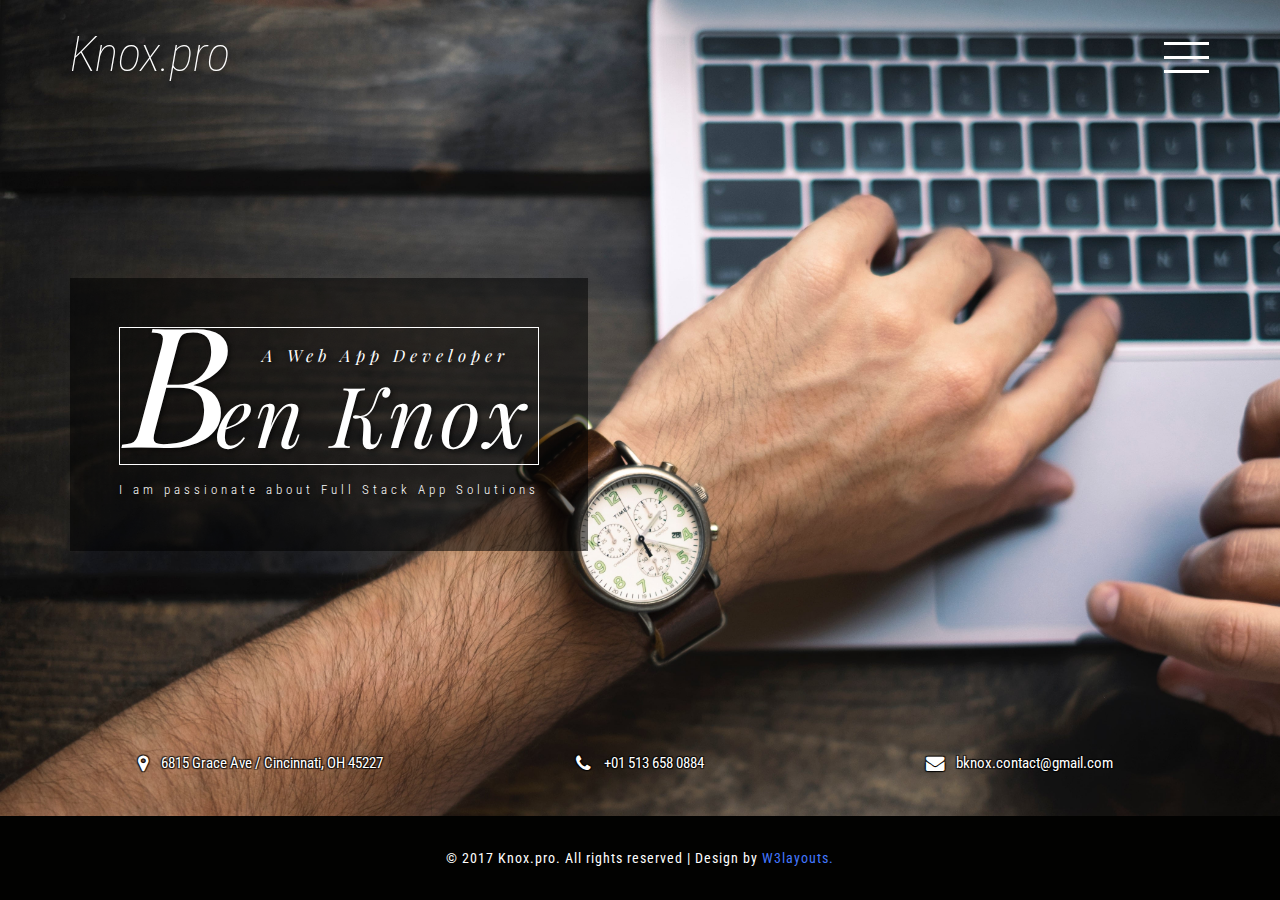
<file: index.html>
<!--
Author: W3layouts
Author URL: http://w3layouts.com
License: Creative Commons Attribution 3.0 Unported
License URL: http://creativecommons.org/licenses/by/3.0/
-->
<!DOCTYPE html>
<html lang="en">
<head>
<title>Knox.pro | Home</title>
<meta name="viewport" content="width=device-width, initial-scale=1">
<meta http-equiv="Content-Type" content="text/html; charset=utf-8" />
<script type="application/x-javascript"> addEventListener("load", function() { setTimeout(hideURLbar, 0); }, false); function hideURLbar(){ window.scrollTo(0,1); } </script>
<!-- Custom Theme files -->
<link href="css/bootstrap.css" type="text/css" rel="stylesheet" media="all">
<link href="css/style.css" type="text/css" rel="stylesheet" media="all">   
<link href="css/font-awesome.css" rel="stylesheet"> <!-- font-awesome icons --> 
<!-- //Custom Theme files --> 
<!-- js -->
<script src="js/jquery-2.2.3.min.js"></script>  
<!-- //js -->
<!-- web-fonts -->    
<link href="//fonts.googleapis.com/css?family=Roboto+Condensed:300,300i,400,400i,700,700i" rel="stylesheet">
<link href="//fonts.googleapis.com/css?family=Playfair+Display:400,400i,700,700i,900,900i" rel="stylesheet">
<!-- //web-fonts -->
</head>
<body> 
	<!-- banner -->
	<div class="home banner">
		<div class="banner-w3lsinfo"> 
			<!-- header -->
			<div class="header">
				<div class="container">
					<div class="logo">
						<h1><a href="index.html">Knox.pro</a></h1>
					</div> 
					<div class="menu">
						<a href="#" class="navicon"></a> 
						<div class="toggle effect-3"> 
							<ul class="toggle-menu">
								<li><a href="index.html" class="active"> Home</a></li>
								<li><a href="about.html"> About</a></li>  
								<li><a href="skills.html"> Skills</a></li>
								<li><a href="experience.html">Experience</a></li> 
								<li><a href="projects.html"> My Projects</a></li>							
								<li><a href="contact.html"> Contact Me</a></li>
							</ul>
						</div> 
					</div>   
					<!--
					<div class="social-w3licon">
						<a href="#" class="social-button twitter"><i class="fa fa-twitter"></i></a>
						<a href="#" class="social-button facebook"><i class="fa fa-facebook"></i></a> 
						<a href="#" class="social-button google"><i class="fa fa-google-plus"></i></a> 
						<a href="#" class="social-button dribbble"><i class="fa fa-dribbble"></i></a> 
					</div>
					-->
					<div class="clearfix"> </div>
				</div>
			</div>
			<!-- //header --> 
			<!-- banner-text -->
			<div class="banner-text"> 
				<div class="container"> 
					<div class="banner-w3lstext"> 
						<h2>Ben Knox<span>A Web App Developer</span></h2>
						<p>I am passionate about Full Stack App Solutions</p>
					</div> 
				</div>
			</div>
			<!-- //banner-text -->
		</div>
	</div>
	<!-- //banner -->  
	<div class="home w3agile-address"> 
		<div class="container"> 
			<ul>
				<li><i class="fa fa-map-marker" aria-hidden="true"></i>
				  <a target="_blank" href="https://www.google.com/maps/place/6815+Grace+Ave,+Cincinnati,+OH+45227/data=!4m2!3m1!1s0x8841acf384e70195:0x127ca755cadd475?sa=X&ved=0ahUKEwjx6bORm6zVAhUE4SYKHRmsAb4Q8gEIJzAA">
			        6815 Grace Ave / Cincinnati, OH 45227
			      </a>
			    </li>
				<li><i class="fa fa-phone" aria-hidden="true"> </i>  +01 513 658 0884</li>
				<li><i class="fa fa-envelope" aria-hidden="true"></i><a href="mailto:bknox.contact@gmail.com"> bknox.contact@gmail.com</a></li>
			</ul>
		</div> 
	</div> 
	<!-- footer -->  
	<div class="w3agile-footer">
		<div class="container"> 
			<p>&copy; 2017 Knox.pro. All rights reserved | Design by <a href="http://w3layouts.com/" target="_blank">W3layouts.</a></p>
		</div>
	</div>
	<!-- //footer --> 
	<!-- menu-js -->
	<script>
		$('.navicon').on('click', function (e) {
		  e.preventDefault();
		  $(this).toggleClass('navicon--active');
		  $('.toggle').toggleClass('toggle--active');
		});
	</script> 
	<!-- //menu-js --> 
	<!-- Bootstrap core JavaScript
    ================================================== -->
    <!-- Placed at the end of the document so the pages load faster -->
    <script src="js/bootstrap.js"></script>
</body>
</html>
</file>
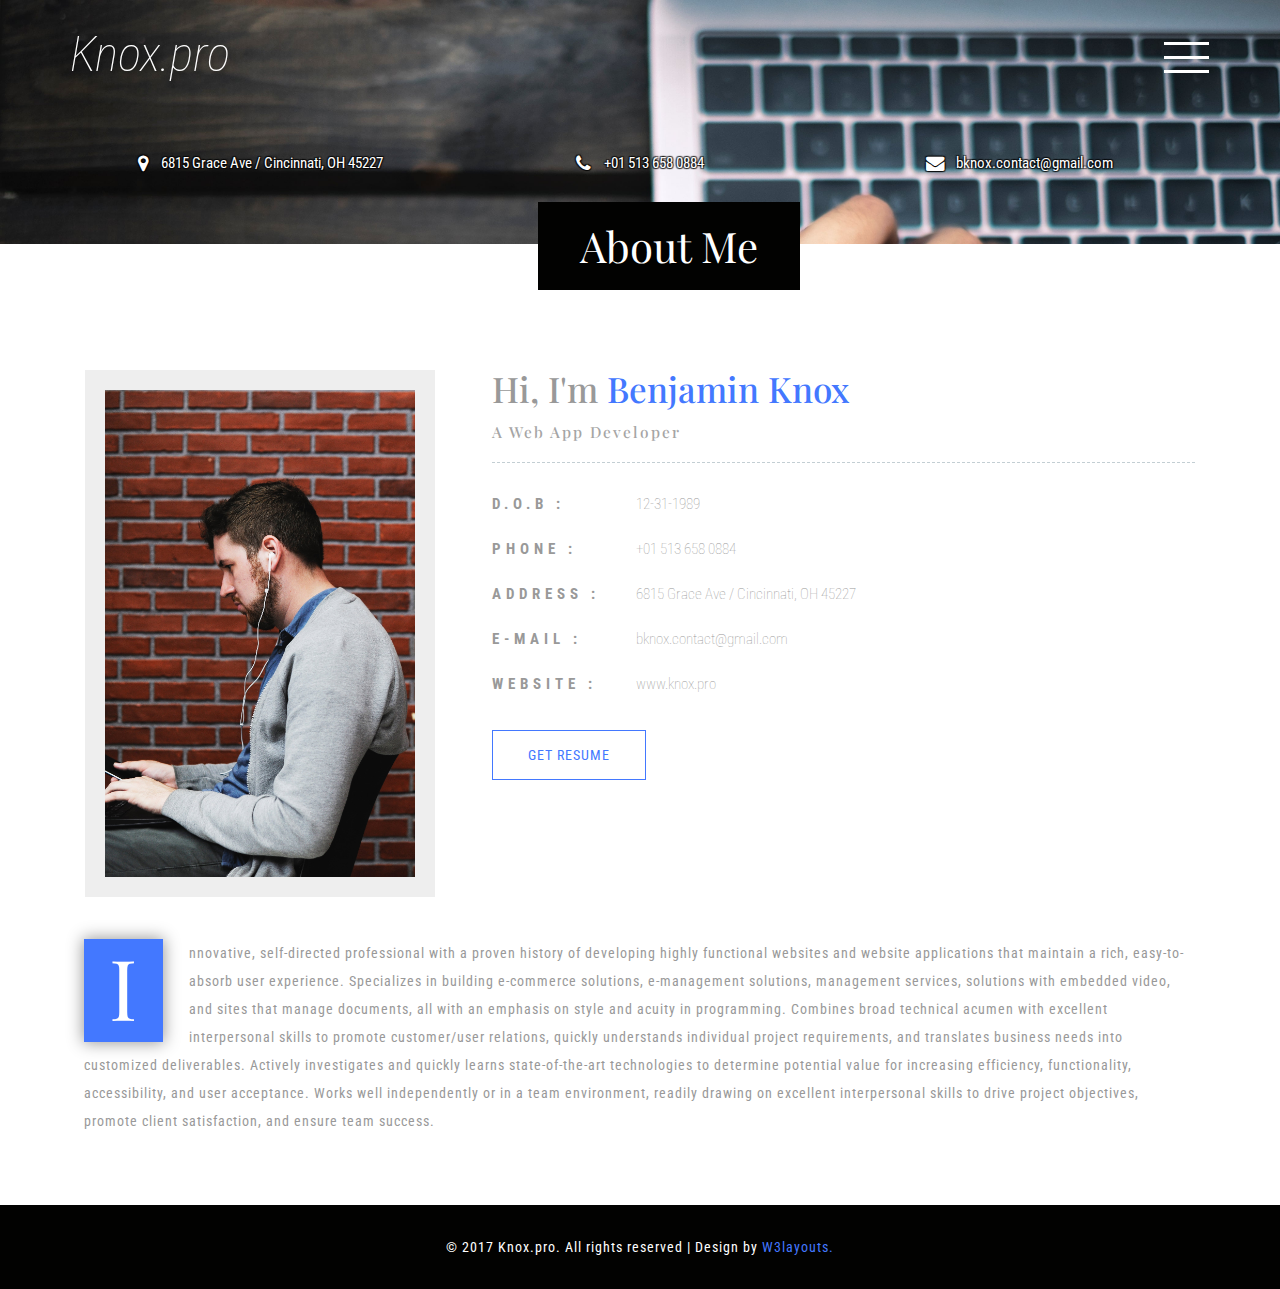
<file: about.html>
<!--
Author: W3layouts
Author URL: http://w3layouts.com
License: Creative Commons Attribution 3.0 Unported
License URL: http://creativecommons.org/licenses/by/3.0/
-->
<!DOCTYPE html>
<html lang="en">
<head>
<title>Knox.pro | About</title>
<meta name="viewport" content="width=device-width, initial-scale=1">
<meta http-equiv="Content-Type" content="text/html; charset=utf-8" />
<script type="application/x-javascript"> addEventListener("load", function() { setTimeout(hideURLbar, 0); }, false); function hideURLbar(){ window.scrollTo(0,1); } </script>
<!-- Custom Theme files -->
<link href="css/bootstrap.css" type="text/css" rel="stylesheet" media="all">
<link href="css/style.css" type="text/css" rel="stylesheet" media="all">   
<link href="css/font-awesome.css" rel="stylesheet"> <!-- font-awesome icons --> 
<!-- //Custom Theme files --> 
<!-- js -->
<script src="js/jquery-2.2.3.min.js"></script> 
<!-- //js -->
<!-- web-fonts -->    
<link href="//fonts.googleapis.com/css?family=Roboto+Condensed:300,300i,400,400i,700,700i" rel="stylesheet">
<link href="//fonts.googleapis.com/css?family=Playfair+Display:400,400i,700,700i,900,900i" rel="stylesheet">
<!-- //web-fonts -->
</head>
<body> 
	<!-- banner -->
	<div class="banner about-w3banner">
		<div class="banner-w3lsinfo"> 
			<!-- header -->
			<div class="header">
				<div class="container">
					<div class="logo">
						<h1><a href="index.html">Knox.pro</a></h1>
					</div> 
					<div class="menu">
						<a href="#" class="navicon"></a> 
						<div class="toggle effect-3"> 
							<ul class="toggle-menu">
								<li><a href="index.html"> Home</a></li>
								<li><a href="about.html" class="active"> About</a></li>  
								<li><a href="skills.html"> Skills</a></li>
								<li><a href="experience.html">Experience</a></li> 
								<li><a href="projects.html"> My Projects</a></li>							
								<li><a href="contact.html"> Contact Me</a></li>
							</ul>
						</div> 

					</div><!-- 
					<div class="social-w3licon">
						<a href="#" class="social-button twitter"><i class="fa fa-twitter"></i></a>
						<a href="#" class="social-button facebook"><i class="fa fa-facebook"></i></a> 
						<a href="#" class="social-button google"><i class="fa fa-google-plus"></i></a> 
						<a href="#" class="social-button dribbble"><i class="fa fa-dribbble"></i></a> 
					</div>-->
					<div class="clearfix"> </div>
				</div>
			</div>
			<!-- //header -->  
			<div class="w3agile-address"> 
				<div class="container"> 
					<ul>
						<li><i class="fa fa-map-marker" aria-hidden="true"></i>
						  <a target="_blank" href="https://www.google.com/maps/place/6815+Grace+Ave,+Cincinnati,+OH+45227/data=!4m2!3m1!1s0x8841acf384e70195:0x127ca755cadd475?sa=X&ved=0ahUKEwjx6bORm6zVAhUE4SYKHRmsAb4Q8gEIJzAA">
					        6815 Grace Ave / Cincinnati, OH 45227
					    </a>
					    </li>
						<li><i class="fa fa-phone" aria-hidden="true"> </i>  +01 513 658 0884</li>
						<li><i class="fa fa-envelope" aria-hidden="true"></i><a href="mailto:bknox.contact@gmail.com"> bknox.contact@gmail.com</a></li>

					</ul>
				</div> 
			</div> 
		</div>
	</div>
	<!-- //banner -->  
	<!-- about -->
	<div class="about">
		<div class="container">
			<div class="w3ls-title">
				<h2 class="agileits-title">About Me</h2>
			</div>
			<div class="about-agileinfo"> 
				<div class="col-md-4 col-sm-4 about-left ">
					<img src="images/img1.jpg" class="img-responsive" alt=""/>
				</div>
				<div class="col-md-8 col-sm-8 about-right wthree">
					<h3>Hi, I'm <span>Benjamin Knox </span></h3>
					<h4>A Web App Developer </h4>
					<ul class="address">
						<li>
							<ul class="agileits-address-text ">
								<li><b>D.O.B :</b></li>
								<li>12-31-1989</li>
							</ul>
						</li>
						<li>
							<ul class="agileits-address-text">
								<li><b>PHONE : </b></li>
								<li>+01 513 658 0884</li>
							</ul>
						</li>
						<li>
							<ul class="agileits-address-text">
								<li><b>ADDRESS :</b></li>
								<li>
								  <a target="_blank" href="https://www.google.com/maps/place/6815+Grace+Ave,+Cincinnati,+OH+45227/data=!4m2!3m1!1s0x8841acf384e70195:0x127ca755cadd475?sa=X&ved=0ahUKEwjx6bORm6zVAhUE4SYKHRmsAb4Q8gEIJzAA">
							        6815 Grace Ave / Cincinnati, OH 45227
							    </a>
							</li>
							</ul>
						</li>
						<li>
							<ul class="agileits-address-text">
								<li><b>E-MAIL :</b></li>
								<li><a target="_blank" href="mailto:bknox.contact@gmail.com">bknox.contact@gmail.com</a></li>
							</ul>
						</li>
						<li>
							<ul class="agileits-address-text">
								<li><b>WEBSITE :</b></li>
								<li><a href="http://knox.pro">www.knox.pro</a></li>
							</ul>
						</li>
					</ul> 
					<!--<div class="social-wthree-icons">
						<ul>
							<li><a href="#" class="fa fa-facebook icon icon-border facebook"> </a></li>
							<li><a href="#" class="fa fa-twitter icon icon-border twitter"> </a></li>
							<li><a href="#" class="fa fa-google-plus icon icon-border googleplus"> </a></li>
							<li><a href="#" class="fa fa-dribbble icon icon-border dribbble"> </a></li> 
						</ul>
						<div class="clearfix"> </div>
					</div> -->
					<div class="hire-w3lgrids">
						<!--<a href="#" class="wthree-more nina" data-text="DOWNLOAD RESUME"> 
							<span>D</span><span>o</span><span>w</span><span>n</span><span>l</span><span>o</span><span>a</span><span>d</span> <span>r</span><span>e</span><span>s</span><span>u</span><span>m</span><span>e</span>
						</a> -->
						<a href="/resume.pdf" target="_blank" class="wthree-more nina" data-text="GET RESUME"> 
							<span>G</span><span>e</span><span>t</span> <span>R</span><span>e</span><span>s</span><span>u</span><span>m</span><span>e</span>
						</a> 

					</div>  
				</div> 
				<div class="clearfix"> </div> 
				<div class="about-text agileits-w3layouts"> 
					<p>Innovative, self-directed professional with a proven history of developing highly functional websites and website applications that maintain a rich, easy-to-absorb user experience. Specializes in building e-commerce solutions, e-management solutions, management services, solutions with embedded video, and sites that manage documents, all with an emphasis on style and acuity in programming. Combines broad technical acumen with excellent interpersonal skills to promote customer/user relations, quickly understands individual project requirements, and translates business needs into customized deliverables. Actively investigates and quickly learns state-of-the-art technologies to determine potential value for increasing efficiency, functionality, accessibility, and user acceptance. Works well independently or in a team environment, readily drawing on excellent interpersonal skills to drive project objectives, promote client satisfaction, and ensure team success. </p>
				</div>
			</div> 
		</div>
	</div>
	<!-- //about -->
	<!-- footer -->  
	<div class="w3agile-footer">
		<div class="container"> 
			<p>&copy; 2017 Knox.pro. All rights reserved | Design by <a href="http://w3layouts.com/" target="_blank">W3layouts.</a></p>
		</div>
	</div>
	<!-- //footer --> 
	<!-- menu-js -->
	<script>
		$('.navicon').on('click', function (e) {
		  e.preventDefault();
		  $(this).toggleClass('navicon--active');
		  $('.toggle').toggleClass('toggle--active');
		});
	</script> 
	<!-- //menu-js --> 
	<!-- Bootstrap core JavaScript
    ================================================== -->
    <!-- Placed at the end of the document so the pages load faster -->
    <script src="js/bootstrap.js"></script>
</body>
</html>
</file>
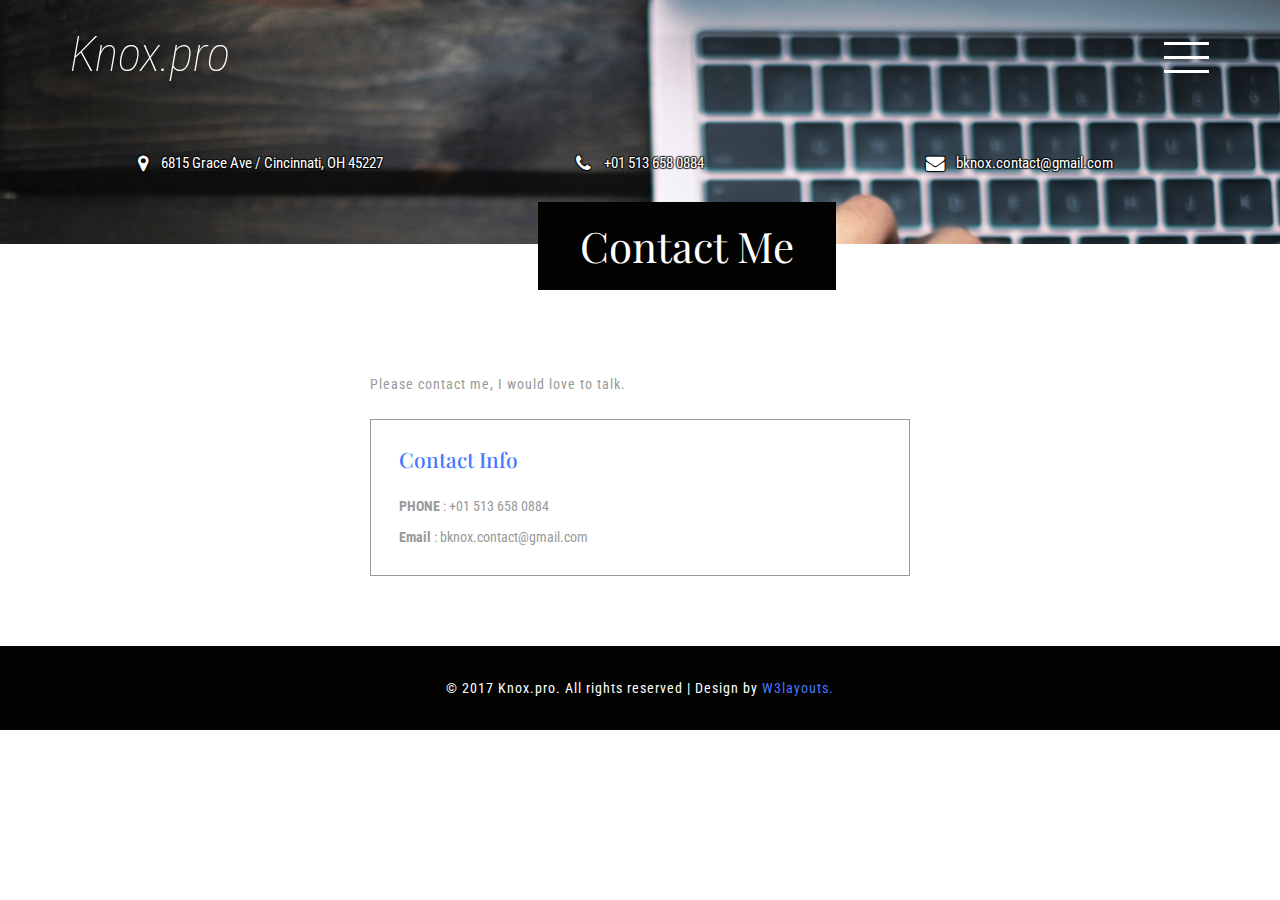
<file: contact.html>
<!--
Author: W3layouts
Author URL: http://w3layouts.com
License: Creative Commons Attribution 3.0 Unported
License URL: http://creativecommons.org/licenses/by/3.0/
-->
<!DOCTYPE html>
<html lang="en">
<head>
<title>Knox.pro | Contact</title>
<meta name="viewport" content="width=device-width, initial-scale=1">
<meta http-equiv="Content-Type" content="text/html; charset=utf-8" />
<script type="application/x-javascript"> addEventListener("load", function() { setTimeout(hideURLbar, 0); }, false); function hideURLbar(){ window.scrollTo(0,1); } </script>
<!-- Custom Theme files -->
<link href="css/bootstrap.css" type="text/css" rel="stylesheet" media="all">
<link href="css/style.css" type="text/css" rel="stylesheet" media="all">   
<link href="css/font-awesome.css" rel="stylesheet"> <!-- font-awesome icons --> 
<!-- //Custom Theme files --> 
<!-- js -->
<script src="js/jquery-2.2.3.min.js"></script>  
<!-- //js -->
<!-- web-fonts -->    
<link href="//fonts.googleapis.com/css?family=Roboto+Condensed:300,300i,400,400i,700,700i" rel="stylesheet">
<link href="//fonts.googleapis.com/css?family=Playfair+Display:400,400i,700,700i,900,900i" rel="stylesheet">
<!-- //web-fonts -->
</head>
<body> 
	<!-- banner -->
	<div class="banner about-w3banner">
		<div class="banner-w3lsinfo"> 
			<!-- header -->
			<div class="header">
				<div class="container">
					<div class="logo">
						<h1><a href="index.html">Knox.pro</a></h1>
					</div> 
					<div class="menu">
						<a href="#" class="navicon"></a> 
						<div class="toggle effect-3"> 
							<ul class="toggle-menu">
								<li><a href="index.html"> Home</a></li>
								<li><a href="about.html"> About</a></li>  
								<li><a href="skills.html"> Skills</a></li>
								<li><a href="experience.html">Experience</a></li> 
								<li><a href="projects.html"> My Projects</a></li>							
								<li><a href="contact.html" class="active"> Contact Me</a></li>
							</ul>
						</div> 
					</div>   
					<!--
					<div class="social-w3licon">
						<a href="#" class="social-button twitter"><i class="fa fa-twitter"></i></a>
						<a href="#" class="social-button facebook"><i class="fa fa-facebook"></i></a> 
						<a href="#" class="social-button google"><i class="fa fa-google-plus"></i></a> 
						<a href="#" class="social-button dribbble"><i class="fa fa-dribbble"></i></a> 
					</div>
					-->
					<div class="clearfix"> </div>
				</div>
			</div>
			<!-- //header -->  
			<div class="w3agile-address"> 
				<div class="container"> 
					<ul>
						<li><i class="fa fa-map-marker" aria-hidden="true"></i>
						  <a target="_blank" href="https://www.google.com/maps/place/6815+Grace+Ave,+Cincinnati,+OH+45227/data=!4m2!3m1!1s0x8841acf384e70195:0x127ca755cadd475?sa=X&ved=0ahUKEwjx6bORm6zVAhUE4SYKHRmsAb4Q8gEIJzAA">
					        6815 Grace Ave / Cincinnati, OH 45227
					      </a>
					    </li>
						<li><i class="fa fa-phone" aria-hidden="true"> </i>  +01 513 658 0884</li>
						<li><i class="fa fa-envelope" aria-hidden="true"></i><a href="mailto:bknox.contact@gmail.com"> bknox.contact@gmail.com</a></li>

					</ul>
				</div> 
			</div> 
		</div>
	</div>
	<!-- //banner -->  
	<!-- contact -->
	<div class="about contact">
		<div class="container">
			<div class="w3ls-title">
				<h2 class="agileits-title">Contact Me</h2>
			</div>
			<!--
			<div class="contact-agileinfo">
				<div class="col-md-7 w3agile-contact-grids">
					<div class="ctact-w3left">
						<form action="#" method="post">
							<span>
								<i>Name</i>
								<input type="text" name="Name" placeholder="" required="">
							</span>
							<span>
								<i>Email</i>
								<input type="email" name="Email" placeholder="" required="">
							</span>
							<span>
								<i>Subject</i>
								<input type="text" name="Subject" placeholder="" required="">
							</span>
							<span>
								<i>Message</i>
								<textarea name="Message" placeholder="" required=""></textarea>
							</span>
							<div class="w3_submit">
								<input type="submit" value="Submit Now">
							</div>
						</form>
					</div>
				</div> 
				-->
				<div class="col-md-3"></div>
				<div class="col-md-6 w3agile-contact-grids"> 
					<p>Please contact me, I would love to talk.</p>
					<div class="profile-grids">  
						<h5>Contact Info</h5>
						<ul> 
							<li> 
								<b>PHONE</b> : +01 513 658 0884
							</li> 
							<li> 
								<b>Email</b> : <a href="mailto:bknox.contact@gmail.com"> bknox.contact@gmail.com</a> 
							</li>
						</ul>
					</div>
					<!--
					<div class="profile-grids">  
						<h5>Social Media Info</h5>
						<ul> 
							<li> 
								<b>E-MAIL</b> : <a href="mailto:example@mail.com"> mail@example.com</a>
							</li>
							<li> 
								<b>WEBSITE</b> : <a href="#">www.myresume.com</a>
							</li>
							<li> 
								<b>TWITTER</b> : <a href="#">example@twitter</a>
							</li> 
						</ul>
					</div>
					-->
					<div class="clearfix"> </div> 
				</div>
				<div class="clearfix"> </div>
			</div>
		</div>
	</div>
	<!-- //contact -->
	<!-- footer -->  
	<div class="w3agile-footer">
		<div class="container"> 
			<p>© 2017 Knox.pro. All rights reserved | Design by <a href="http://w3layouts.com/" target="_blank">W3layouts.</a></p>
		</div>
	</div>
	<!-- //footer --> 
	<!-- menu-js -->
	<script>
		$('.navicon').on('click', function (e) {
		  e.preventDefault();
		  $(this).toggleClass('navicon--active');
		  $('.toggle').toggleClass('toggle--active');
		});
	</script> 
	<!-- //menu-js --> 
	<!-- Bootstrap core JavaScript
    ================================================== -->
    <!-- Placed at the end of the document so the pages load faster -->
    <script src="js/bootstrap.js"></script>
</body>
</html>
</file>
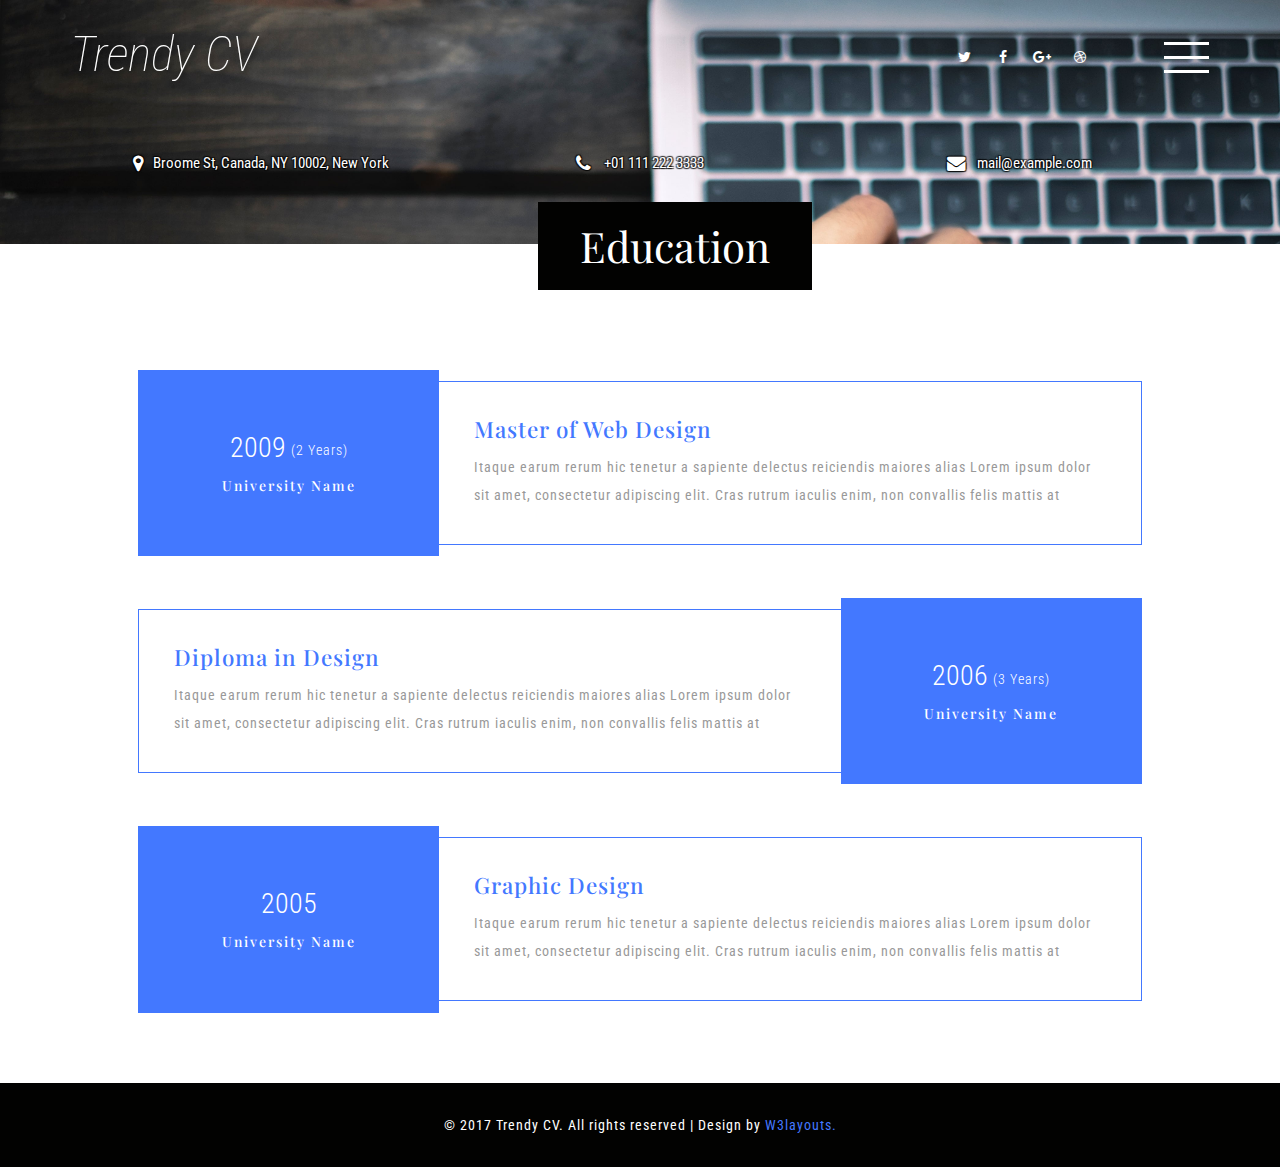
<file: education.html>
<!--
Author: W3layouts
Author URL: http://w3layouts.com
License: Creative Commons Attribution 3.0 Unported
License URL: http://creativecommons.org/licenses/by/3.0/
-->
<!DOCTYPE html>
<html lang="en">
<head>
<title>Trendy CV a Personal Category Bootstrap Responsive website Template | Education :: w3layouts</title>
<meta name="viewport" content="width=device-width, initial-scale=1">
<meta http-equiv="Content-Type" content="text/html; charset=utf-8" />
<meta name="keywords" content="Trendy CV Responsive web template, Bootstrap Web Templates, Flat Web Templates, Android Compatible web template, 
	SmartPhone Compatible web template, free WebDesigns for Nokia, Samsung, LG, Sony Ericsson, Motorola web design" />
<script type="application/x-javascript"> addEventListener("load", function() { setTimeout(hideURLbar, 0); }, false); function hideURLbar(){ window.scrollTo(0,1); } </script>
<!-- Custom Theme files -->
<link href="css/bootstrap.css" type="text/css" rel="stylesheet" media="all">
<link href="css/style.css" type="text/css" rel="stylesheet" media="all">   
<link href="css/font-awesome.css" rel="stylesheet"> <!-- font-awesome icons --> 
<!-- //Custom Theme files --> 
<!-- js -->
<script src="js/jquery-2.2.3.min.js"></script>  
<!-- //js -->
<!-- web-fonts -->    
<link href="//fonts.googleapis.com/css?family=Roboto+Condensed:300,300i,400,400i,700,700i" rel="stylesheet">
<link href="//fonts.googleapis.com/css?family=Playfair+Display:400,400i,700,700i,900,900i" rel="stylesheet">
<!-- //web-fonts -->
</head>
<body> 
	<!-- banner -->
	<div class="banner about-w3banner">
		<div class="banner-w3lsinfo"> 
			<!-- header -->
			<div class="header">
				<div class="container">
					<div class="logo">
						<h1><a href="index.html">Trendy CV</a></h1>
					</div> 
					<div class="menu">
						<a href="#" class="navicon"></a> 
						<div class="toggle effect-3"> 
							<ul class="toggle-menu">
								<li><a href="index.html"> Home</a></li>
								<li><a href="about.html"> About</a></li>  
								<li><a href="skills.html"> Skills</a></li>
								<li><a href="experience.html"> Experience</a></li> 
								<li><a href="education.html" class="active"> Education</a></li>
								<li><a href="projects.html"> My Projects</a></li>							
								<li><a href="contact.html"> Contact Me</a></li>
							</ul>
						</div> 
					</div>   
					<div class="social-w3licon">
						<a href="#" class="social-button twitter"><i class="fa fa-twitter"></i></a>
						<a href="#" class="social-button facebook"><i class="fa fa-facebook"></i></a> 
						<a href="#" class="social-button google"><i class="fa fa-google-plus"></i></a> 
						<a href="#" class="social-button dribbble"><i class="fa fa-dribbble"></i></a> 
					</div>
					<div class="clearfix"> </div>
				</div>
			</div>
			<!-- //header -->  
			<div class="w3agile-address"> 
				<div class="container"> 
					<ul>
						<li><i class="fa fa-map-marker" aria-hidden="true"></i>Broome St, Canada, NY 10002, New York</li>
						<li><i class="fa fa-phone" aria-hidden="true"> </i>  +01 111 222 3333</li>
						<li><i class="fa fa-envelope" aria-hidden="true"></i><a href="mailto:info@example.com"> mail@example.com</a></li>
					</ul>
				</div> 
			</div> 
		</div>
	</div>
	<!-- //banner -->  
	<!-- education -->
	<div class="about education">
		<div class="container">
			<div class="w3ls-title">
				<h2 class="agileits-title">Education</h2>
			</div>
			<div class="w3-agileits-expinfo">    
				<div class="experience-grids">
					<div class="experience-left">
						<h6>2009<span>(2 Years)</span> </h6>
						<h5> University Name</h5>
					</div>
					<div class="experience-right">
						<h4>Master of Web Design</h4>
						<p>Itaque earum rerum hic tenetur a sapiente delectus reiciendis maiores alias Lorem ipsum dolor sit amet, consectetur adipiscing elit. Cras rutrum iaculis enim, non convallis felis mattis at</p>
					</div>
					<div class="clearfix"> </div>
				</div> 
				<div class="experience-grids experience-grids-btm">
					<div class="experience-left">
						<h6>2006<span>(3 Years)</span></h6>
						<h5> University Name</h5>
					</div>
					<div class="experience-right">
						<h4>Diploma in Design</h4>
						<p>Itaque earum rerum hic tenetur a sapiente delectus reiciendis maiores alias Lorem ipsum dolor sit amet, consectetur adipiscing elit. Cras rutrum iaculis enim, non convallis felis mattis at</p>
					</div>
					<div class="clearfix"> </div>
				</div>  
				<div class="experience-grids w3-agileits">
					<div class="experience-left">
						<h6>2005</h6>
						<h5> University Name</h5>
					</div>
					<div class="experience-right">
						<h4>Graphic Design</h4>
						<p>Itaque earum rerum hic tenetur a sapiente delectus reiciendis maiores alias Lorem ipsum dolor sit amet, consectetur adipiscing elit. Cras rutrum iaculis enim, non convallis felis mattis at</p>
					</div>
					<div class="clearfix"> </div>
				</div> 
			</div>
		</div>
	</div>
	<!-- //education -->
	<!-- footer -->  
	<div class="w3agile-footer">
		<div class="container"> 
			<p>© 2017 Trendy CV. All rights reserved | Design by <a href="http://w3layouts.com/" target="_blank">W3layouts.</a></p>
		</div>
	</div>
	<!-- //footer --> 
	<!-- menu-js -->
	<script>
		$('.navicon').on('click', function (e) {
		  e.preventDefault();
		  $(this).toggleClass('navicon--active');
		  $('.toggle').toggleClass('toggle--active');
		});
	</script> 
	<!-- //menu-js --> 
	<!-- Bootstrap core JavaScript
    ================================================== -->
    <!-- Placed at the end of the document so the pages load faster -->
    <script src="js/bootstrap.js"></script>
</body>
</html>
</file>
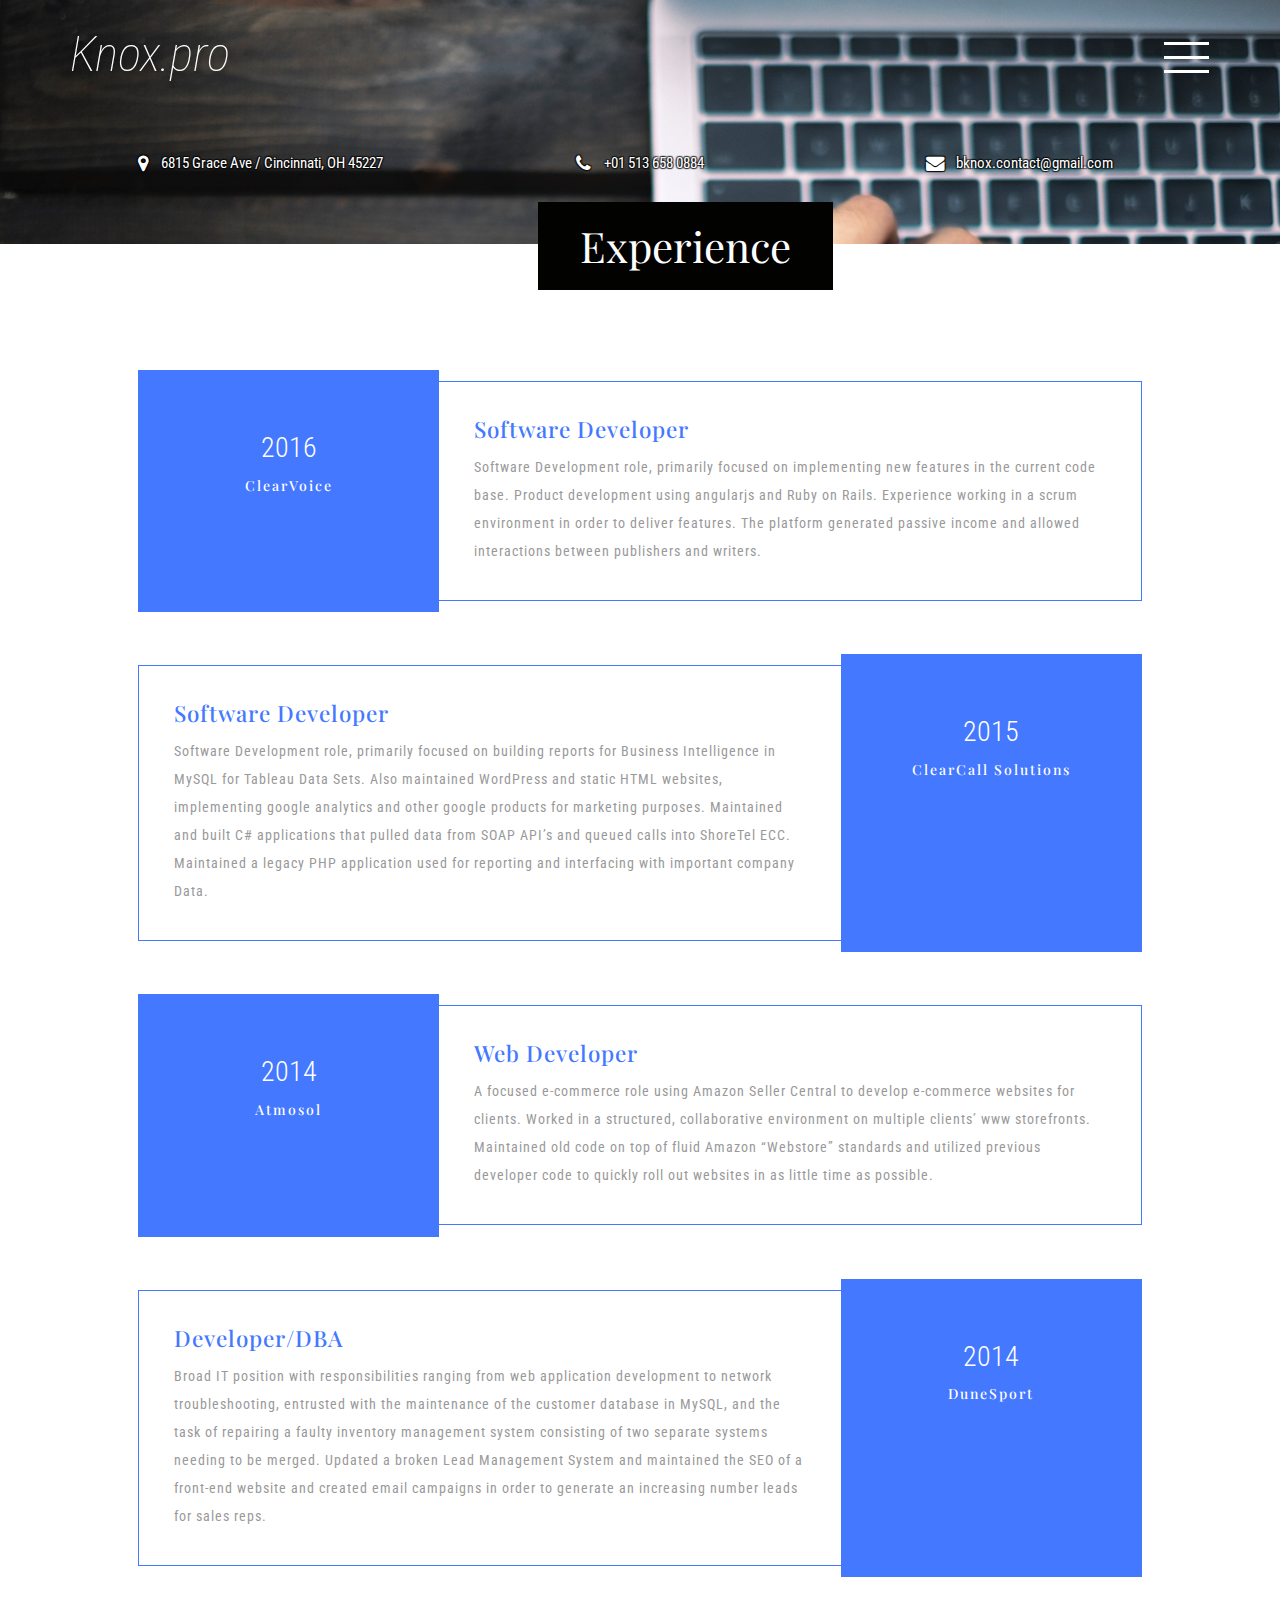
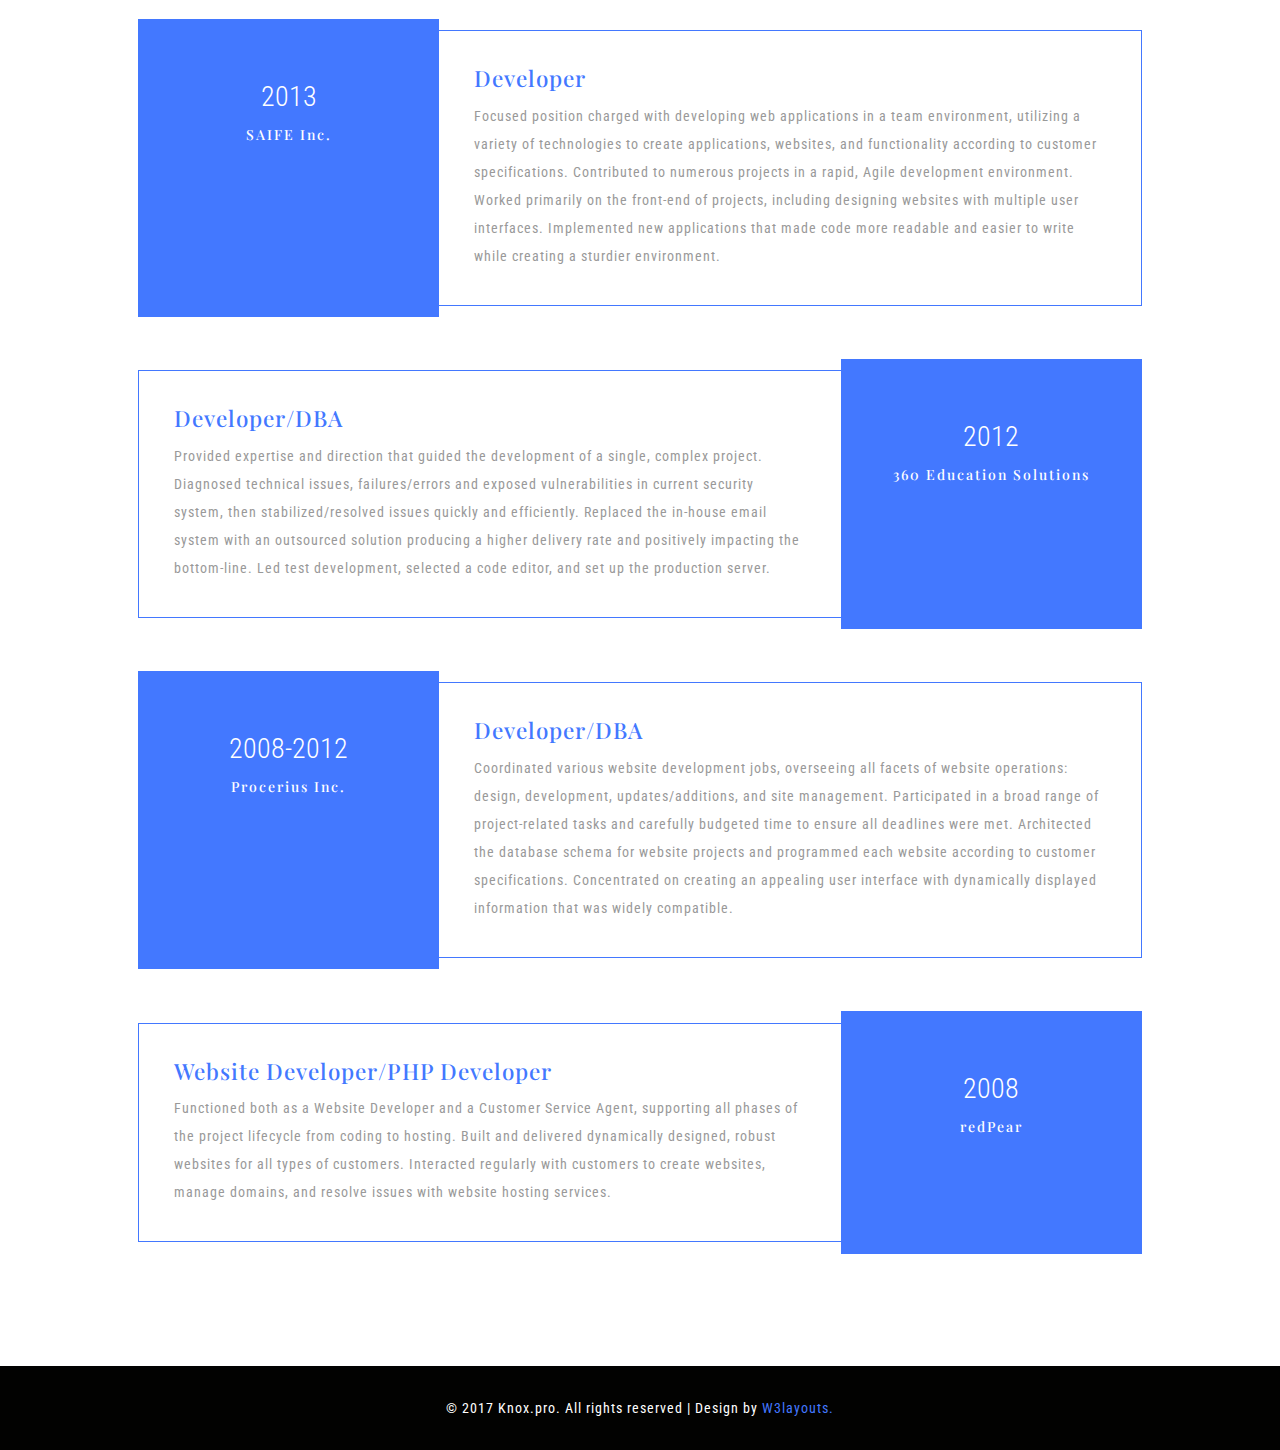
<file: experience.html>
<!--
Author: W3layouts
Author URL: http://w3layouts.com
License: Creative Commons Attribution 3.0 Unported
License URL: http://creativecommons.org/licenses/by/3.0/
-->
<!DOCTYPE html>
<html lang="en">
<head>
<title>Knox.pro | Experience</title>
<meta name="viewport" content="width=device-width, initial-scale=1">
<meta http-equiv="Content-Type" content="text/html; charset=utf-8" />
<meta name="keywords" content="Trendy CV Responsive web template, Bootstrap Web Templates, Flat Web Templates, Android Compatible web template, 
	SmartPhone Compatible web template, free WebDesigns for Nokia, Samsung, LG, Sony Ericsson, Motorola web design" />
<script type="application/x-javascript"> addEventListener("load", function() { setTimeout(hideURLbar, 0); }, false); function hideURLbar(){ window.scrollTo(0,1); } </script>
<!-- Custom Theme files -->
<link href="css/bootstrap.css" type="text/css" rel="stylesheet" media="all">
<link href="css/style.css" type="text/css" rel="stylesheet" media="all">   
<link href="css/font-awesome.css" rel="stylesheet"> <!-- font-awesome icons --> 
<!-- //Custom Theme files --> 
<!-- js -->
<script src="js/jquery-2.2.3.min.js"></script>  
<!-- //js -->
<!-- web-fonts -->    
<link href="//fonts.googleapis.com/css?family=Roboto+Condensed:300,300i,400,400i,700,700i" rel="stylesheet">
<link href="//fonts.googleapis.com/css?family=Playfair+Display:400,400i,700,700i,900,900i" rel="stylesheet">
<!-- //web-fonts -->
</head>
<body> 
	<!-- banner -->
	<div class="banner about-w3banner">
		<div class="banner-w3lsinfo"> 
			<!-- header -->
			<div class="header">
				<div class="container">
					<div class="logo">
						<h1><a href="index.html">Knox.pro</a></h1>
					</div> 
					<div class="menu">
						<a href="#" class="navicon"></a> 
						<div class="toggle effect-3"> 
							<ul class="toggle-menu">
								<li><a href="index.html"> Home</a></li>
								<li><a href="about.html"> About</a></li>  
								<li><a href="skills.html"> Skills</a></li>
								<li><a href="experience.html" class="active">Experience</a></li> 
								<li><a href="projects.html"> My Projects</a></li>							
								<li><a href="contact.html"> Contact Me</a></li>
							</ul>
						</div> 
					</div>   
					<!--<div class="social-w3licon">
						<a href="#" class="social-button twitter"><i class="fa fa-twitter"></i></a>
						<a href="#" class="social-button facebook"><i class="fa fa-facebook"></i></a> 
						<a href="#" class="social-button google"><i class="fa fa-google-plus"></i></a> 
						<a href="#" class="social-button dribbble"><i class="fa fa-dribbble"></i></a> 
					</div>-->
					<div class="clearfix"> </div>
				</div>
			</div>
			<!-- //header -->  
			<div class="w3agile-address"> 
				<div class="container"> 
					<ul>
						<li><i class="fa fa-map-marker" aria-hidden="true"></i>
						  <a target="_blank" href="https://www.google.com/maps/place/6815+Grace+Ave,+Cincinnati,+OH+45227/data=!4m2!3m1!1s0x8841acf384e70195:0x127ca755cadd475?sa=X&ved=0ahUKEwjx6bORm6zVAhUE4SYKHRmsAb4Q8gEIJzAA">
					        6815 Grace Ave / Cincinnati, OH 45227
					    </a>
					    </li>
						<li><i class="fa fa-phone" aria-hidden="true"> </i>  +01 513 658 0884</li>
						<li><i class="fa fa-envelope" aria-hidden="true"></i><a href="mailto:bknox.contact@gmail.com"> bknox.contact@gmail.com</a></li>
					</ul>

				</div> 
			</div> 
		</div>
	</div>
	<!-- //banner -->  
	<!-- experience -->
	<div class="about experience">
		<div class="container">
			<div class="w3ls-title">
				<h2 class="agileits-title">Experience</h2>
			</div>
			<div class="w3-agileits-expinfo">  
				<div class="experience-grids">
					<div class="experience-left">
						<h6>2016</h6>
						<h5>ClearVoice</h5>
					</div>
					<div class="experience-right">
						<h4>Software Developer</h4>
						<p>Software Development role, primarily focused on implementing new features in the current code base. Product development using angularjs and Ruby on Rails. Experience working in a scrum environment in order to deliver features. The platform generated passive income and allowed interactions between publishers and writers.</p>
					</div>
					<div class="clearfix"> </div>
				</div> 
				<div class="experience-grids experience-grids-btm">
					<div class="experience-left">
						<h6>2015</h6>
						<h5>ClearCall Solutions</h5>
					</div>
					<div class="experience-right">
						<h4>Software Developer</h4>
						<p>Software Development role, primarily focused on building reports for Business Intelligence in MySQL for Tableau Data Sets. Also maintained WordPress and static HTML websites, implementing google analytics and other google products for marketing purposes. Maintained and built C# applications that pulled data from SOAP API’s and queued calls into ShoreTel ECC. Maintained a legacy PHP application used for reporting and interfacing with important company Data.</p>
					</div>
					<div class="clearfix"> </div>
				</div>
				<div class="experience-grids w3-agileits">
					<div class="experience-left">
						<h6>2014</h6>
						<h5>Atmosol</h5>
					</div>
					<div class="experience-right">
						<h4>Web Developer</h4>
						<p>A focused e-commerce role using Amazon Seller Central to develop e-commerce websites for clients. Worked in a structured, collaborative environment on multiple clients’ www storefronts. Maintained old code on top of fluid Amazon “Webstore” standards and utilized previous developer code to quickly roll out websites in as little time as possible.</p>
					</div>
					<div class="clearfix"> </div>
				</div> 
				<div class="experience-grids w3-agileits experience-grids-btm">
					<div class="experience-left">
						<h6>2014</h6>
						<h5>DuneSport</h5>
					</div>
					<div class="experience-right">
						<h4>Developer/DBA</h4>
						<p>Broad IT position with responsibilities ranging from web application development to network troubleshooting, entrusted with the maintenance of the customer database in MySQL, and the task of repairing a faulty inventory management system consisting of two separate systems needing to be merged. Updated a broken Lead Management System and maintained the SEO of a front-end website and created email campaigns in order to generate an increasing number leads for sales reps.</p>
					</div>
					<div class="clearfix"> </div>
				</div> 
				<div class="experience-grids w3-agileits">
					<div class="experience-left">
						<h6>2013</h6>
						<h5>SAIFE Inc.</h5>
					</div>
					<div class="experience-right">
						<h4>Developer</h4>
						<p>Focused position charged with developing web applications in a team environment, utilizing a variety of technologies to create applications, websites, and functionality according to customer specifications. Contributed to numerous projects in a rapid, Agile development environment. Worked primarily on the front-end of projects, including designing websites with multiple user interfaces. Implemented new applications that made code more readable and easier to write while creating a sturdier environment.</p>
					</div>
					<div class="clearfix"> </div>
				</div> 
				<div class="experience-grids w3-agileits experience-grids-btm">
					<div class="experience-left">
						<h6>2012</h6>
						<h5>360 Education Solutions</h5>
					</div>
					<div class="experience-right">
						<h4>Developer/DBA</h4>
						<p>Provided expertise and direction that guided the development of a single, complex project. Diagnosed technical issues, failures/errors and exposed vulnerabilities in current security system, then stabilized/resolved issues quickly and efficiently. Replaced the in-house email system with an outsourced solution producing a higher delivery rate and positively impacting the bottom-line. Led test development, selected a code editor, and set up the production server.</p>
					</div>
					<div class="clearfix"> </div>
				</div> 
				<div class="experience-grids w3-agileits">
					<div class="experience-left">
						<h6>2008-2012</h6>
						<h5>Procerius Inc.</h5>
					</div>
					<div class="experience-right">
						<h4>Developer/DBA</h4>
						<p>Coordinated various website development jobs, overseeing all facets of website operations: design, development, updates/additions, and site management. Participated in a broad range of project-related tasks and carefully budgeted time to ensure all deadlines were met. Architected the database schema for website projects and programmed each website according to customer specifications. Concentrated on creating an appealing user interface with dynamically displayed information that was widely compatible.</p>
					</div>
					<div class="clearfix"> </div>
				</div> 
				<div class="experience-grids w3-agileits experience-grids-btm">
					<div class="experience-left">
						<h6>2008</h6>
						<h5>redPear</h5>
					</div>
					<div class="experience-right">
						<h4>Website Developer/PHP Developer</h4>
						<p>Functioned both as a Website Developer and a Customer Service Agent, supporting all phases of the project lifecycle from coding to hosting. Built and delivered dynamically designed, robust websites for all types of customers. Interacted regularly with customers to create websites, manage domains, and resolve issues with website hosting services.</p>
					</div>
					<div class="clearfix"> </div>
				</div> 
			</div>
		</div>
	</div>
	<!-- //experience -->
	<!-- footer -->  
	<div class="w3agile-footer">
		<div class="container"> 
			<p>© 2017 Knox.pro. All rights reserved | Design by <a href="http://w3layouts.com/" target="_blank">W3layouts.</a></p>
		</div>
	</div>
	<!-- //footer --> 
	<!-- menu-js -->
	<script>
		$('.navicon').on('click', function (e) {
		  e.preventDefault();
		  $(this).toggleClass('navicon--active');
		  $('.toggle').toggleClass('toggle--active');
		});
	</script> 
	<!-- //menu-js --> 
	<!-- Bootstrap core JavaScript
    ================================================== -->
    <!-- Placed at the end of the document so the pages load faster -->
    <script src="js/bootstrap.js"></script>
</body>
</html>
</file>
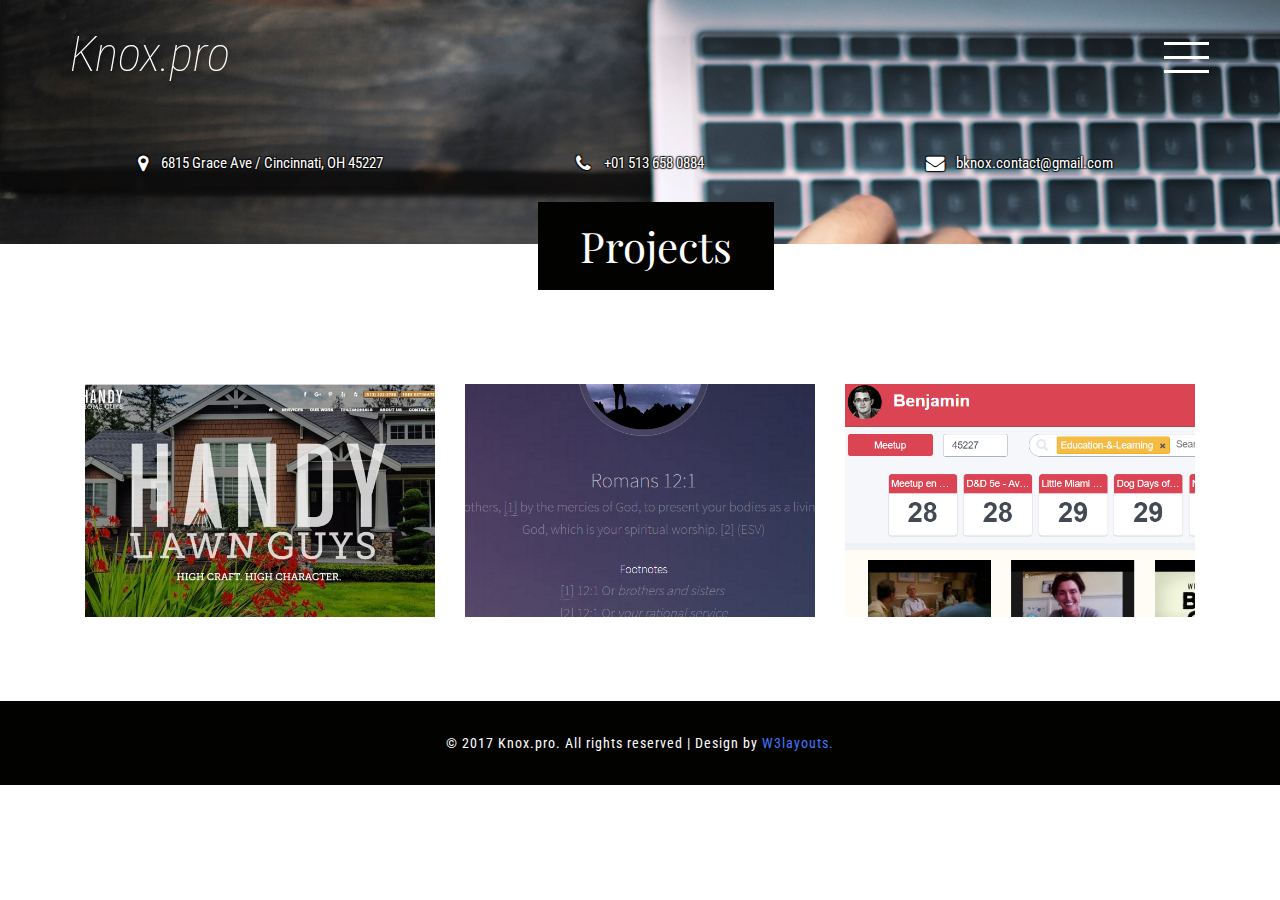
<file: projects.html>
<!--
Author: W3layouts
Author URL: http://w3layouts.com
License: Creative Commons Attribution 3.0 Unported
License URL: http://creativecommons.org/licenses/by/3.0/
-->
<!DOCTYPE html>
<html lang="en">
<head>
<title>Knox.pro | Projects</title>
<meta name="viewport" content="width=device-width, initial-scale=1">
<meta http-equiv="Content-Type" content="text/html; charset=utf-8" />
<script type="application/x-javascript"> addEventListener("load", function() { setTimeout(hideURLbar, 0); }, false); function hideURLbar(){ window.scrollTo(0,1); } </script>
<!-- Custom Theme files -->
<link href="css/bootstrap.css" type="text/css" rel="stylesheet" media="all">
<link href="css/style.css" type="text/css" rel="stylesheet" media="all">   
<link href="css/font-awesome.css" rel="stylesheet"> <!-- font-awesome icons --> 
<link href="css/lightcase.css" rel="stylesheet" type="text/css" />
<!-- //Custom Theme files --> 
<!-- js -->
<script src="js/jquery-2.2.3.min.js"></script>  
<!-- //js -->
<!-- web-fonts -->    
<link href="//fonts.googleapis.com/css?family=Roboto+Condensed:300,300i,400,400i,700,700i" rel="stylesheet">
<link href="//fonts.googleapis.com/css?family=Playfair+Display:400,400i,700,700i,900,900i" rel="stylesheet">
<!-- //web-fonts -->
</head>
<body> 
	<!-- banner -->
	<div class="banner about-w3banner">
		<div class="banner-w3lsinfo"> 
			<!-- header -->
			<div class="header">
				<div class="container">
					<div class="logo">
						<h1><a href="index.html">Knox.pro</a></h1>
					</div> 
					<div class="menu">
						<a href="#" class="navicon"></a> 
						<div class="toggle effect-3"> 
							<ul class="toggle-menu">
								<li><a href="index.html"> Home</a></li>
								<li><a href="about.html"> About</a></li>  
								<li><a href="skills.html"> Skills</a></li>
								<li><a href="experience.html">Experience</a></li> 
								<li><a href="projects.html" class="active"> My Projects</a></li>							
								<li><a href="contact.html"> Contact Me</a></li>
							</ul>
						</div> 
					</div>   
					<!-- 
					<div class="social-w3licon">
						<a href="#" class="social-button twitter"><i class="fa fa-twitter"></i></a>
						<a href="#" class="social-button facebook"><i class="fa fa-facebook"></i></a> 
						<a href="#" class="social-button google"><i class="fa fa-google-plus"></i></a> 
						<a href="#" class="social-button dribbble"><i class="fa fa-dribbble"></i></a> 
					</div>
					-->
					<div class="clearfix"> </div>
				</div>
			</div>
			<!-- //header -->  
			<div class="w3agile-address"> 
				<div class="container"> 
					<ul>
						<li><i class="fa fa-map-marker" aria-hidden="true"></i>
						  <a target="_blank" href="https://www.google.com/maps/place/6815+Grace+Ave,+Cincinnati,+OH+45227/data=!4m2!3m1!1s0x8841acf384e70195:0x127ca755cadd475?sa=X&ved=0ahUKEwjx6bORm6zVAhUE4SYKHRmsAb4Q8gEIJzAA">
					        6815 Grace Ave / Cincinnati, OH 45227
					      </a>
					    </li>
						<li><i class="fa fa-phone" aria-hidden="true"> </i>  +01 513 658 0884</li>
						<li><i class="fa fa-envelope" aria-hidden="true"></i><a href="mailto:bknox.contact@gmail.com"> bknox.contact@gmail.com</a></li>
					</ul>
				</div> 
			</div> 
		</div>
	</div>
	<!-- //banner -->  
	<!-- projects -->
	<div class="about projects">
		<div class="container">
			<div class="w3ls-title">
				<h2 class="agileits-title">Projects</h2>
			</div>
			<div class="w3ls_gallery_grids">	
				<div class="col-xs-4 agileits_w3layouts_gallery_grid">	
					<div class="agileits_w3layouts_gallery_grid1 w3layouts_gallery_grid1 hover14 column">
						<div class="w3_agile_gallery_effect view view-tenth">
							<a href="images/handy-home-guys-big.jpg" class="showcase" data-rel="lightcase:myCollection:slideshow" title="Handy Home Guys and Handy Lawn Guys Website - www.handyhomeguys.com">
								<img src="images/handy-home-guys-min.jpg" alt=" " class="img-responsive" />
								<div class="mask">
									<h3>Handy Home/Lawn Guys Website</h3>
									<p>A website designed and developed on WordPress using jQuery and javascript.</p>
								</div>
							</a>
						</div>
					</div>
				</div>
				<div class="col-xs-4 agileits_w3layouts_gallery_grid">	
					<div class="agileits_w3layouts_gallery_grid1 w3layouts_gallery_grid1 hover14 column">
						<div class="w3_agile_gallery_effect view view-tenth">
							<a href="images/knox-pro-screenshot.jpg" class="showcase" data-rel="lightcase:myCollection:slideshow" title="Knox.Pro">
								<img src="images/g1.jpg" alt=" " class="img-responsive" />
								<div class="mask">
									<h3>Knox.pro</h3>
									<p>An angular app, using a node REST API on the backend.</p>
								</div>
							</a>
						</div>
					</div>
				</div>
				<div class="col-xs-4 agileits_w3layouts_gallery_grid">	
					<div class="agileits_w3layouts_gallery_grid1 hover14 column">
						<div class="w3_agile_gallery_effect view view-tenth">
							<a href="images/g2-screen.jpg" class="showcase" data-rel="lightcase:myCollection:slideshow" title="Meetup Videos - premeetupvideos.knox.pro">
								<img src="images/g2.jpg" alt=" " class="img-responsive" />
								<div class="mask">
									<h3>Meetup Video</h3>
									<p>Allows the user to search for info on the next meetups, uses OAuth and social media API's.</p>
								</div>
							</a>
						</div>
					</div>
				</div>
				<!--
				<div class="col-xs-4 agileits_w3layouts_gallery_grid">	
					<div class="agileits_w3layouts_gallery_grid1 w3layouts_gallery_grid1 hover14 column">
						<div class="w3_agile_gallery_effect view view-tenth">
							<a href="images/g6.jpg" class="showcase" data-rel="lightcase:myCollection:slideshow" title="My Projects">
								<img src="images/g6.jpg" alt=" " class="img-responsive" />
								<div class="mask">
									<h3>My projects</h3>
									<p>At vero eoset accusamus et iusto odio ducimus.</p>
								</div>
							</a>
						</div>
					</div>
				</div>-->
				<div class="clearfix"> </div>
			</div> 
		</div>
	</div>
	<!-- //projects -->
	<!-- footer -->  
	<div class="w3agile-footer">
		<div class="container"> 
			<p>© 2017 Knox.pro. All rights reserved | Design by <a href="http://w3layouts.com/" target="_blank">W3layouts.</a></p>
		</div>
	</div>
	<!-- //footer --> 
	<!-- gallery light-case -->
	<script src="js/lightcase.js"></script>
	<script src="js/jquery.events.touch.js"></script>
	<script>
		$('.showcase').lightcase();
	</script>
	<!-- //gallery light-case -->
	<!-- menu-js -->
	<script>
		$('.navicon').on('click', function (e) {
		  e.preventDefault();
		  $(this).toggleClass('navicon--active');
		  $('.toggle').toggleClass('toggle--active');
		});
	</script> 
	<!-- //menu-js --> 
	<!-- Bootstrap core JavaScript
    ================================================== -->
    <!-- Placed at the end of the document so the pages load faster -->
    <script src="js/bootstrap.js"></script>
</body>
</html>
</file>
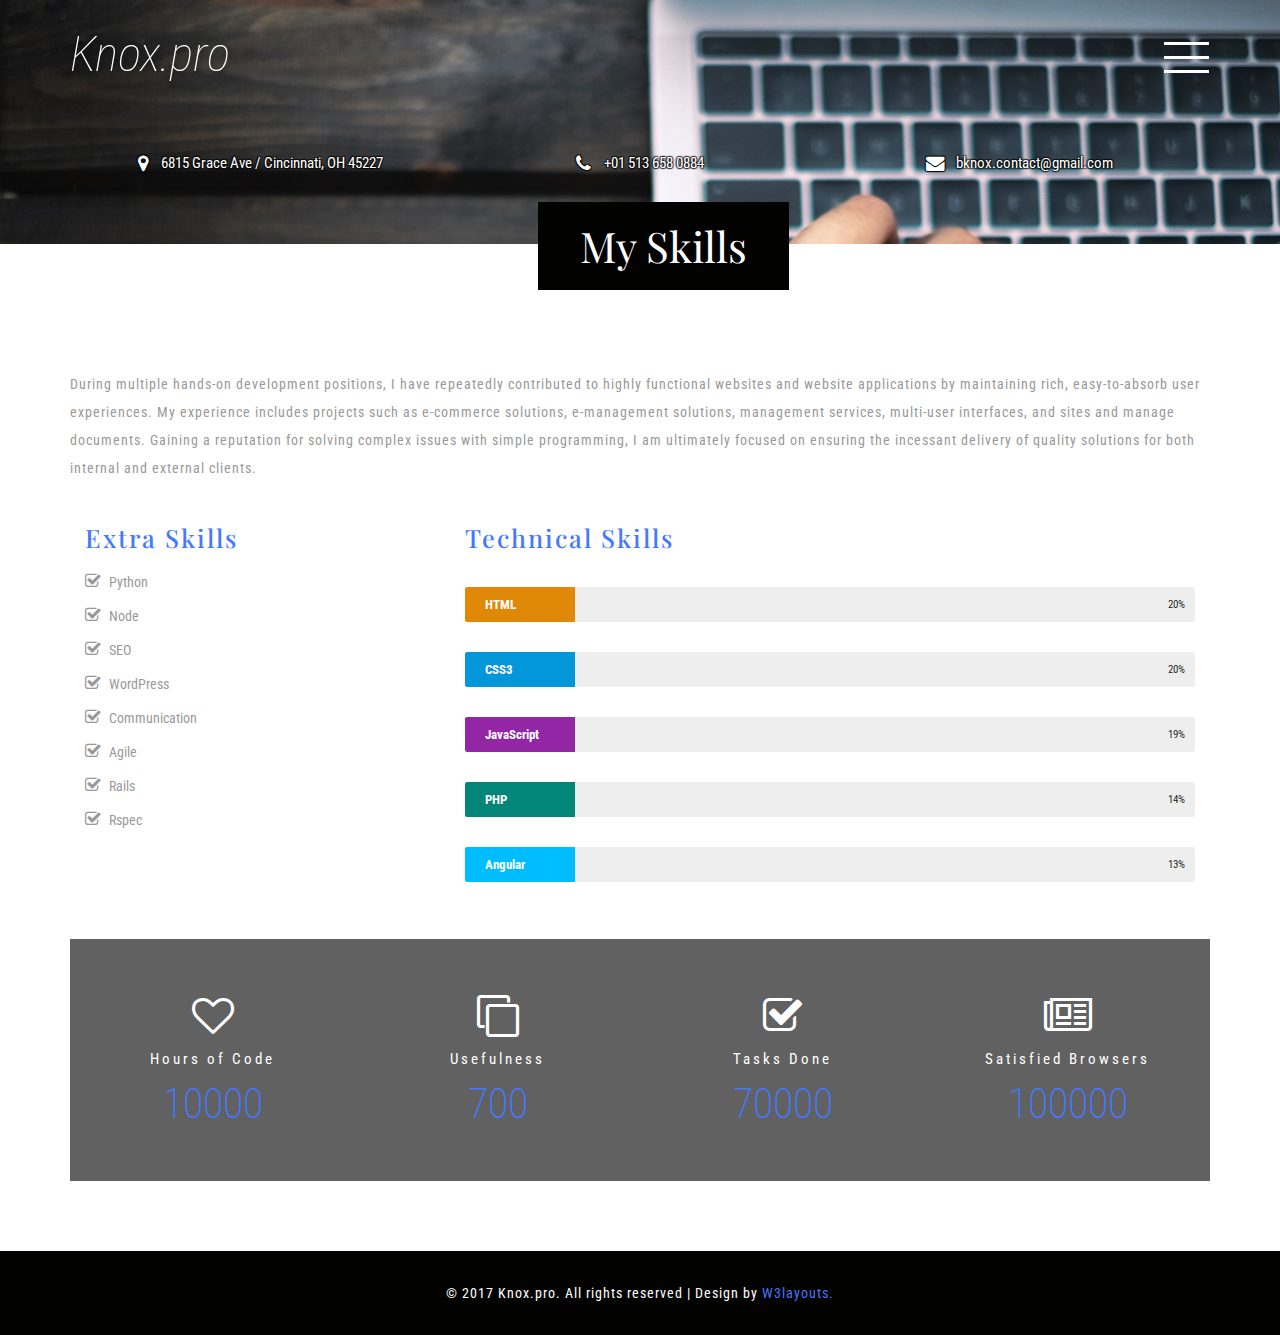
<file: skills.html>
<!--
Author: W3layouts
Author URL: http://w3layouts.com
License: Creative Commons Attribution 3.0 Unported
License URL: http://creativecommons.org/licenses/by/3.0/
-->
<!DOCTYPE html>
<html lang="en">
<head>
<title>Knox.pro | Skills</title>
<meta name="viewport" content="width=device-width, initial-scale=1">
<meta http-equiv="Content-Type" content="text/html; charset=utf-8" />
<script type="application/x-javascript"> addEventListener("load", function() { setTimeout(hideURLbar, 0); }, false); function hideURLbar(){ window.scrollTo(0,1); } </script>
<!-- Custom Theme files -->
<link href="css/bootstrap.css" type="text/css" rel="stylesheet" media="all">
<link href="css/style.css" type="text/css" rel="stylesheet" media="all">   
<link href="css/font-awesome.css" rel="stylesheet"> <!-- font-awesome icons --> 
<!-- //Custom Theme files --> 
<!-- js -->
<script src="js/jquery-2.2.3.min.js"></script>  
<!-- //js -->
<!-- web-fonts -->    
<link href="//fonts.googleapis.com/css?family=Roboto+Condensed:300,300i,400,400i,700,700i" rel="stylesheet">
<link href="//fonts.googleapis.com/css?family=Playfair+Display:400,400i,700,700i,900,900i" rel="stylesheet">
<!-- //web-fonts -->
</head>
<body> 
	<!-- banner -->
	<div class="banner about-w3banner">
		<div class="banner-w3lsinfo"> 
			<!-- header -->
			<div class="header">
				<div class="container">
					<div class="logo">
						<h1><a href="index.html">Knox.pro</a></h1>
					</div> 
					<div class="menu">
						<a href="#" class="navicon"></a> 
						<div class="toggle effect-3"> 
							<ul class="toggle-menu">
								<li><a href="index.html"> Home</a></li>
								<li><a href="about.html"> About</a></li>  
								<li><a href="skills.html" class="active"> Skills</a></li>
								<li><a href="experience.html">Experience</a></li> 
								<li><a href="projects.html"> My Projects</a></li>							
								<li><a href="contact.html"> Contact Me</a></li>
							</ul>
						</div> 
					</div>   
					<!--
					<div class="social-w3licon">
						<a href="#" class="social-button twitter"><i class="fa fa-twitter"></i></a>
						<a href="#" class="social-button facebook"><i class="fa fa-facebook"></i></a> 
						<a href="#" class="social-button google"><i class="fa fa-google-plus"></i></a> 
						<a href="#" class="social-button dribbble"><i class="fa fa-dribbble"></i></a> 
					</div>
					-->
					<div class="clearfix"> </div>
				</div>
			</div>
			<!-- //header -->  
			<div class="w3agile-address"> 
				<div class="container"> 
					<ul>
						<li><i class="fa fa-map-marker" aria-hidden="true"></i>
						  <a target="_blank" href="https://www.google.com/maps/place/6815+Grace+Ave,+Cincinnati,+OH+45227/data=!4m2!3m1!1s0x8841acf384e70195:0x127ca755cadd475?sa=X&ved=0ahUKEwjx6bORm6zVAhUE4SYKHRmsAb4Q8gEIJzAA">
					        6815 Grace Ave / Cincinnati, OH 45227
					    </a>
					    </li>
						<li><i class="fa fa-phone" aria-hidden="true"> </i>  +01 513 658 0884</li>
						<li><i class="fa fa-envelope" aria-hidden="true"></i><a href="mailto:bknox.contact@gmail.com"> bknox.contact@gmail.com</a></li>
					</ul>
				</div> 
			</div> 
		</div>
	</div>
	<!-- //banner -->  
	<!-- skills -->
	<div class="about skills">
		<div class="container">
			<div class="w3ls-title">
				<h2 class="agileits-title">My skills</h2>
			</div>
			<div class="skill-agileinfo">
				<p>During multiple hands-on development positions, I have repeatedly contributed to highly functional websites and website applications by maintaining rich, easy-to-absorb user experiences. My experience includes projects such as e-commerce solutions, e-management solutions, management services, multi-user interfaces, and sites and manage documents. Gaining a reputation for solving complex issues with simple programming, I am ultimately focused on ensuring the incessant delivery of quality solutions for both internal and external clients.</p>
				<div class="skill-grids">
					<div class="col-md-4 col-sm-4 skills-w3lsleft">
						<h4>Extra Skills</h4>
						<ul>
							<li><i class="fa fa-check-square-o" aria-hidden="true"></i>Python</li>
							<li><i class="fa fa-check-square-o" aria-hidden="true"></i>Node</li>
							<li><i class="fa fa-check-square-o" aria-hidden="true"></i>SEO</li>
							<li><i class="fa fa-check-square-o" aria-hidden="true"></i>WordPress</li>
							<li><i class="fa fa-check-square-o" aria-hidden="true"></i>Communication</li>
							<li><i class="fa fa-check-square-o" aria-hidden="true"></i>Agile</li>
							<li><i class="fa fa-check-square-o" aria-hidden="true"></i>Rails</li>
							<li><i class="fa fa-check-square-o" aria-hidden="true"></i>Rspec</li>
						</ul>
					</div>
					<div class="col-md-8 col-sm-8 skills-w3lsright">
						<h4>Technical Skills</h4>
						<div class="skillbar" data-percent="98">
							<span class="skillbar-title" style="background:#e08808;">HTML</span>
							<p class="skillbar-bar" style="background: #ff9d0d;"></p>
							<span class="skill-bar-percent"></span>
						</div>
						<!-- End Skill Bar --> 
						<div class="skillbar" data-percent="99">
							<span class="skillbar-title" style="background:#0396d8;">CSS3</span>
							<p class="skillbar-bar" style="background:#03A9F4;"></p>
							<span class="skill-bar-percent"></span>
						</div>
						<!-- End Skill Bar --> 
						<div class="skillbar" data-percent="95">
							<span class="skillbar-title" style="background:#9226a4;">JavaScript</span>
							<p class="skillbar-bar" style="background:#b32eca;"></p>
							<span class="skill-bar-percent"></span>
						</div>
						<!-- End Skill Bar --> 
						<div class="skillbar" data-percent="70">
							<span class="skillbar-title" style="background:#028679;">PHP</span>
							<p class="skillbar-bar" style="background: #009688;"></p>
							<span class="skill-bar-percent"></span>
						</div>
						<!-- End Skill Bar -->  
						<div class="skillbar" data-percent="65">
							<span class="skillbar-title" style="background:#00BDFF;">Angular</span>
							<p class="skillbar-bar" style="background:#00BDFF;"></p>
							<span class="skill-bar-percent"></span>
						</div>
						<!-- End Skill Bar --> 

					</div>
					<div class="clearfix"></div>
				</div>
				<!-- Stats --> 
				<div class="stats news-w3layouts">  
					<div class="stats-info agileits-w3layouts">
						<div class="col-sm-3 col-xs-6 stats-grid">
							<div class="stats-img">
								<i class="fa fa-heart-o" aria-hidden="true"></i>
							</div>
							<p>Hours of Code</p>
							<div class='numscroller numscroller-big-bottom' data-slno='1' data-min='0' data-max='157000' data-delay='.5' data-increment="100">10000</div>
						</div>
						<div class="col-sm-3 col-xs-6 stats-grid">
							<div class="stats-img w3-agileits">
								<i class="fa fa-clone" aria-hidden="true"></i>
							</div>
							<p>Usefulness</p>
							<div class='numscroller numscroller-big-bottom' data-slno='1' data-min='0' data-max='850' data-delay='8' data-increment="1">700</div>
						</div>
						<div class="col-sm-3 col-xs-6 stats-grid">
							<div class="stats-img w3-agileits">
								<i class="fa fa-check-square-o" aria-hidden="true"></i>
							</div>	
							<p>Tasks Done</p> 
							<div class='numscroller numscroller-big-bottom' data-slno='1' data-min='0' data-max='80000' data-delay='.5' data-increment="100">70000</div>
						</div>
						<div class="col-sm-3 col-xs-6 stats-grid">
							<div class="stats-img w3-agileits">
								<i class="fa fa-newspaper-o" aria-hidden="true"></i>
							</div>
							<p>Satisfied Browsers</p>
							<div class='numscroller numscroller-big-bottom' data-slno='1' data-min='0' data-max='100000' data-delay='8' data-increment="1">100000</div>
						</div>
						<div class="clearfix"></div>
					</div> 
				</div> 
				<!-- //Stats -->   
			</div> 
		</div> 
	</div>
	<!-- //skills -->
	<!-- footer -->  
	<div class="w3agile-footer">
		<div class="container"> 
			<p>© 2017 Knox.pro. All rights reserved | Design by <a href="http://w3layouts.com/" target="_blank">W3layouts.</a></p>
		</div>
	</div>
	<!-- //footer --> 
	<!-- Skill Bar js --> 
	<script src="js/skill.bars.jquery.js"></script> 
	<script> 
	$(document).ready(function(){
		
		$('.skillbar').skillBars({
			from: 0,
			speed: 4000, 
			interval: 100,
			decimals: 0,
		});
		
	}); 
	</script> 
	<!-- //End Skill Bar js -->  
	<!-- menu-js -->
	<script>
		$('.navicon').on('click', function (e) {
		  e.preventDefault();
		  $(this).toggleClass('navicon--active');
		  $('.toggle').toggleClass('toggle--active');
		});
	</script> 
	<!-- //menu-js --> 
	<!-- Bootstrap core JavaScript
    ================================================== -->
    <!-- Placed at the end of the document so the pages load faster -->
    <script src="js/bootstrap.js"></script>
</body>
</html>
</file>
<file: css/style.css>
/*--
Author: W3layouts
Author URL: http://w3layouts.com
License: Creative Commons Attribution 3.0 Unported
License URL: http://creativecommons.org/licenses/by/3.0/
--*/
html, body {
    height: 100%;
}
body{
	margin:0;
	font-family: 'Roboto Condensed', sans-serif; 
	background: #fff;
    min-height: 746px;
}
body a{
	transition: 0.5s all;
	-webkit-transition: 0.5s all;
	-moz-transition: 0.5s all;
	-o-transition: 0.5s all;
	-ms-transition: 0.5s all;
	text-decoration:none;
	outline:none;
}
h1,h2,h3,h4,h5,h6{
	margin:0; 
	font-family: 'Playfair Display', serif;
}
p{
	margin:0;
}
ul,label{
	margin:0;
	padding:0;
}
body a:hover,body a:focus{
	text-decoration:none;
	outline: none;
} 
/*-- banner --*/  
.banner{ 
	background:url(../images/bg.jpg)no-repeat center 0px;
	-webkit-background-size:cover;
	-moz-background-size:cover;
	background-size:cover;    
	position:relative;
}
.home.banner {
	height: calc(100% - 84px);
}  
.header {
    padding-top:2em;
}
.header .container { 
    position: relative;
}
.menu, .social-w3licon {
    margin-top: 1em;
}
/*-- menu-navigation --*/
.menu {
    position: absolute;
    z-index: 9999;
    right: 15px;
}
.menu .navicon {
    background: transparent;
    position: relative;
    height: 46px;
    width: 46px;
    display: block;
    z-index: 9999;
    -webkit-transition: linear 0.5s all;
    -moz-transition: linear 0.5s all;
	-ms-transition: linear 0.5s all;
	-o-transition: linear 0.5s all;
    transition: linear 0.5s all;
	outline: none;
}
.menu .navicon:before, .menu .navicon:after {
	background: #fff;
	-webkit-backface-visibility: hidden;
	backface-visibility: hidden;
	content: "";
	height: 3px;
	left: 0;
	-webkit-transition: 0.8s all;
	-moz-transition: 0.8s all;
	-o-transition: 0.8s all;
	-ms-transition: 0.8s all;
	transition: 0.8s all;
	width: 45px;
} 
.menu .navicon:before {
	-moz-box-shadow: #fff 0 14px 0 0;
	-o-box-shadow: #fff 0 14px 0 0;
	-ms-box-shadow: #fff 0 14px 0 0;
	-webkit-box-shadow: #fff 0 14px 0 0;
	box-shadow: #fff 0 14px 0 0;
	position: absolute;
	top: 0;
} 
.menu .navicon:after {
	position: absolute;
	top: 28px;
} 
.menu .navicon--active { 
	-webkit-transition:0.5s all;
	-moz-transition:0.5s all; 
	-moz-transition:0.5s all; 
	-o-transition:0.5s all;
	transition:0.5s all;
} 
.menu .navicon--active:before {
	-moz-box-shadow: transparent 0 0 0 0;
	-ms-box-shadow: transparent 0 0 0 0;
	-o-box-shadow: transparent 0 0 0 0;
	-webkit-box-shadow: transparent 0 0 0 0;
	box-shadow: transparent 0 0 0 0;
	top: 15px !important;
	-webkit-transform: rotate(225deg);
	-ms-transform: rotate(225deg);
	-moz-transform: rotate(225deg);
	-o-transform: rotate(225deg);
	transform: rotate(225deg);
}
.menu .navicon--active:after {
	top: 15px !important;
	-webkit-transform: rotate(315deg);
	-ms-transform: rotate(315deg);
	-moz-transform: rotate(315deg);
	-o-transform: rotate(315deg);
	transform: rotate(315deg);
} 
.menu .toggle {
    display: block;
    position: absolute;
	right: 0;
    width: 250px;
    background-color: #FFF;
    padding: 2em 3em;
    opacity: 0;
    -webkit-transition: 0.5s all;
    -moz-transition: 0.5s all;
	-o-transition: 0.5s all;
	-ms-transition: 0.5s all;
    transition: 0.5s all;
    -webkit-transform: translateY(-200%);
    -moz-transform: translateY(-200%);
    -o-transform: translateY(-200%);
    -ms-transform: translateY(-200%);
    -ms-transform: translateY(-200%);
    transform: translateY(-200%);
    z-index: 99999;
    -webkit-box-shadow: 0px 0px 7px #696868;
    -moz-box-shadow: 0px 0px 7px #696868;
	-o-box-shadow: 0px 0px 7px #696868;
	-ms-box-shadow: 0px 0px 7px #696868;
    box-shadow: 0px 0px 7px #696868;
}
.menu .toggle--active { 
	opacity: 1;
	-webkit-transition: 0.5s all;
    -moz-transition: 0.5s all;
	-o-transition: 0.5s all;
	-ms-transition: 0.5s all;
    transition: 0.5s all;
	-webkit-transform: translateY(0);
	-ms-transform: translateY(0);
	-o-transform: translateY(0);
	-moz-transform: translateY(0);
	transform: translateY(0); 
} 
.menu .toggle-menu li {
    display: block;
    margin: 1em auto;
    text-align: center;  
} 
.menu .toggle-menu li a {
    text-decoration: none;
    color: #999;
    display: inline-block;
    text-align: center;
    font-size: 1.1em; 
    font-weight: 400;
    margin: 6px 0;
    position: relative;
	text-transform: uppercase;
    -webkit-transition: 0.5s all;
    -moz-transition: 0.5s all;
	-o-transition: 0.5s all;
	-ms-transition: 0.5s all;
    transition: 0.5s all;
}
.menu .toggle-menu li a:hover,.menu .toggle-menu li a.active{
	color:#4378ff; 
	-webkit-transform: scale(1.2);
    -ms-transform: scale(1.2);
    -moz-transform: scale(1.2);
    -o-transform: scale(1.2);
    transform: scale(1.2);
    font-weight: 700;
} 
/*-- HOVER EFFECT3 --*/ 
.effect-3 a:before,
.effect-3 a:after {
	content: "";
	height: 1px;
	width: 0;
	opacity: 0;
	background-color: #4378ff;
	position: absolute;
	-webkit-transition: all .5s;
	-moz-transition: all .5s;
	-o-transition: all .5s;
	-ms-transition: all .5s;
	transition: all .5s;
} 
.effect-3 a:before {
	top: -3px;
} 
.effect-3 a:after {
	bottom: -3px;
	right: 0;
} 
.effect-3 a:hover:before,
.effect-3 a:hover:after,.menu .toggle-menu li a.active:before,.menu .toggle-menu li a.active:after{
	width: calc(100% + 20px);
	opacity: 1;
}
/*-- //menu-navigation --*/
.logo {
    float: left;
    text-align: center; 
}
.logo h1 {
    font-size: 3.5em;
    color: #fff;
    font-weight: 100;
    font-family: 'Roboto Condensed', sans-serif;
    font-style: italic;
}
.logo h1 a,.logo h1 a:hover{
    color: #fff;
	text-decoration: none;
	outline:none;
} 
/*-- social-icons --*/
.social-w3licon {
    float: right;
	margin-right:8em;
} 
.social-w3licon a {
    font-size: 1em;
    color: #fff;
    margin:0 0.2em;
    display: inline-block;
    -webkit-transition: .5s all;
    -moz-transition: .5s all;
	-o-transition: .5s all;
	-ms-transition: .5s all;
    transition: .5s all;
    width: 30px;
    height: 30px;
    line-height: 2.1em;
    border: 1px dashed transparent;
    text-align: center;
}
.social-w3licon a:hover {
	border-color: #fff;
	-webkit-border-radius: 50%;
	-moz-border-radius: 50%; 
    border-radius: 50%;
}
/*-- //social-icons --*/ 
/*-- banner-text --*/ 
.banner-text {
    padding:14em 0;
    text-align: left;
}
.banner-w3lstext {
    margin: 0 auto;
    display: inline-block;
    padding: 3.5em;
    background: rgba(0, 0, 0, 0.55);
}
.banner-text h2 {
    font-size: 6em;
    color: #fff;
    text-align: center;
    font-style: italic;
    font-weight: 400;
    position: relative;
    letter-spacing: 3px;
    line-height: 1.2em;
    border: 1px solid #fff;
}
.banner-text h2 span {
    font-size: .2em;
    color: #fff;
    font-style: italic;
    font-weight: 300;
    letter-spacing: 5px;
    position: absolute;
    top: -17%;
    right: 7%;
    font-family: 'Playfair Display', serif;
} 
.banner-text h2:first-letter {
    font-size: 2em;
    color: #fff;
    margin-right: -20px;
} 
.banner-text p {
    font-size: 0.9em;
    color: #fff;
    text-align: center;
    line-height: 2em;
    margin: 1em 0 0;
    font-weight: 300;
    letter-spacing: 4px;
}
/*-- //banner --*/  
/*-- banner-address --*/  
.w3agile-address {
    padding: 0 0 3em;
    text-align: center;
}
.home.w3agile-address{
    position: absolute;
    width: 100%;
    transform: translateY(-100%);
}
.w3agile-address ul li {
    font-size: 1.1em;
    display: inline-block;
    width: 33%;
    text-align: center;
    color: #fff;
    text-shadow: -1px -1px 1px rgba(0, 0, 0, 0.73), 1px -1px 1px rgba(0, 0, 0, .73), -1px 1px 1px rgba(0, 0, 0, .73), 1px 1px 1px rgba(0, 0, 0, .73);
}
.w3agile-address ul li a{ 
    color: #fff;
	-webkit-transition:.5s all;
	-moz-transition:.5s all;
	-o-transition:.5s all;
	-ms-transition:.5s all;
	transition:.5s all;
}
.w3agile-address ul li a:hover{
    color: #4378ff;
}
.w3agile-address ul li i.fa {
    font-size: 1.2em;
    margin-right: 0.5em;
    vertical-align: middle;
}
/*-- //banner-address --*/ 
/*-- footer --*/ 
.w3agile-footer {
    background: #020201;
    padding: 2em 0;
    text-align: center;
    height: 84px;
}
.w3agile-footer p {
    color: #fff;
    text-decoration: none;
    letter-spacing: 1px;
}
.w3agile-footer p a {
    color: #4378ff;
    text-decoration: none;
}
.w3agile-footer p a:hover{
    color: #fff; 
}
/*-- //footer --*/ 
/*-- about-page --*/  
.banner.about-w3banner .w3agile-address {
    padding: 5em 0;
}
.about{
	padding:5em 0;
	position:relative;
}
.w3ls-title {
    margin-bottom: 4em;
}
h2.agileits-title {
    font-size: 3em;
    color: #fff;
    text-align: center;
    font-weight: 400;
    display: inline-block;
    text-transform: capitalize;
    background: #020201;
    padding: .5em 1em;
    position: absolute;
    top:-1em;
    left: 42%;
}
/*-- about --*/
.about-right.wthree {
    padding-left: 3em;
}
.about-right h3 {
    font-size: 2.5em;
    color: #999;
}
.about-right h3 span {
    color: #4378ff;
}
.about-right h4 {
    font-size: 1.1em;
    color: #a5a5a5;
    margin-top: 1em;
    letter-spacing: 2px;
}
.about-left img {
    border: 20px solid #eee; 
}
ul.address {
    margin-top: 1.5em;
    border-top: 1px dashed rgba(96, 125, 139, 0.38);
    padding-top: 0.5em;
}
ul.address li {
    display: block;
}
ul.address li b{ 
    letter-spacing: 5px;
}
ul.address li ul.agileits-address-text li {
    display: inline-block;
    font-size: 1.1em;
    color: #999;
    margin-top: 1.5em;
    font-weight: 100;
}
ul.address li ul.agileits-address-text li:nth-child(1){
	width: 20%;
}
ul.address li ul.agileits-address-text li a {
    color: #999;
	text-decoration:none;
}
ul.address li ul.agileits-address-text li a:hover{
    color: #4378ff;
} 
.about-text {
    padding: 3em 1em 0;
}
p.agile-br {
    margin-top: 1em;
}
p {
    font-size: 1em;
    color: #999;
    line-height: 2em;
    font-weight: 400;
    letter-spacing: 1px;
} 
.about-text p:first-letter {
    font-size: 6em;
    color: #fff;
    background: #4378ff;
    float: left;
    padding: .4em 0.3em .5em;
    margin-right: 0.3em;
    font-family: 'Playfair Display', serif;
	-webkit-box-shadow: 0px 0px 15px 1px #999;
	-moz-box-shadow: 0px 0px 15px 1px #999;
	-o-box-shadow: 0px 0px 15px 1px #999;
	-ms-box-shadow: 0px 0px 15px 1px #999;
    box-shadow: 0px 0px 15px 1px #999;
}
/*-- social-wthree-icons --*/
.social-wthree-icons ul {
    margin-top:2.5em;
}
.social-wthree-icons ul li {
    display: inline-block;
    font-size: inherit;
    text-align: center;
    margin: 0;
}
.social-wthree-icons ul li a.fa {
    font-size: 1em;
    color: #fff;
    line-height: 2.6em;
	transition:.5s all;
}
.icon-border {
	position: relative;
}
.icon {
    vertical-align: top;
    overflow: hidden;
    margin:0 5px;
    width: 35px;
    height: 35px;
}
.icon-border::before,
.icon-border::after {
	display: block;
	position: absolute;
	top: 0;
	left: 0;
	width: 100%;
	height: 100%;
	content: "";
} 
.icon-border::before {
	z-index: 1;
	-webkit-transition: box-shadow 0.3s;
	-moz-transition: box-shadow 0.3s;
	-o-transition: box-shadow 0.3s;
	-ms-transition: box-shadow 0.3s;
    transition: box-shadow 0.3s;      
}  
.social-wthree-icons ul li a.fa.facebook:hover{
	color:#3b5998;   
} 
.social-wthree-icons ul li a.fa.twitter:hover{
	color:#4099ff;   
} 
.social-wthree-icons ul li a.fa.googleplus:hover{
	color:#d34836;   
} 
.social-wthree-icons ul li a.fa.dribbble:hover{
	color:#ec4a89;   
} 
/* facebook */
.icon-border.facebook::before {
	-webkit-box-shadow: inset 0 0 0 48px #3b5998; 
	-moz-box-shadow: inset 0 0 0 48px #3b5998; 
	-o-box-shadow: inset 0 0 0 48px #3b5998; 
	-ms-box-shadow: inset 0 0 0 48px #3b5998; 
	box-shadow: inset 0 0 0 48px #3b5998;  
} 
.icon-border.facebook:hover::before {
	-webkit-box-shadow: inset 0 0 0 2px #3b5998; 
	-moz-box-shadow: inset 0 0 0 2px #3b5998; 
	-o-box-shadow: inset 0 0 0 2px #3b5998; 
	-ms-box-shadow: inset 0 0 0 2px #3b5998; 
	box-shadow: inset 0 0 0 2px #3b5998; 
}  
/* twitter */
.icon-border.twitter::before {
	-webkit-box-shadow: inset 0 0 0 48px #4099ff;
	-moz-box-shadow: inset 0 0 0 48px #4099ff;
	-o-box-shadow: inset 0 0 0 48px #4099ff;
	-ms-box-shadow: inset 0 0 0 48px #4099ff;
	box-shadow: inset 0 0 0 48px #4099ff;
} 
.icon-border.twitter:hover::before {
	-webkit-box-shadow: inset 0 0 0 2px #4099ff;
	-moz-box-shadow: inset 0 0 0 2px #4099ff;
	-o-box-shadow: inset 0 0 0 2px #4099ff;
	-ms-box-shadow: inset 0 0 0 2px #4099ff;
	box-shadow: inset 0 0 0 2px #4099ff;
} 
/* google plus */
.icon-border.googleplus::before {
	-webkit-box-shadow: inset 0 0 0 48px #d34836;
	-moz-box-shadow: inset 0 0 0 48px #d34836;
	-o-box-shadow: inset 0 0 0 48px #d34836;
	-ms-box-shadow: inset 0 0 0 48px #d34836;
	box-shadow: inset 0 0 0 48px #d34836;
} 
.icon-border.googleplus:hover::before {
	-webkit-box-shadow: inset 0 0 0 2px #d34836;
	-moz-box-shadow: inset 0 0 0 2px #d34836;
	-o-box-shadow: inset 0 0 0 2px #d34836;
	-ms-box-shadow: inset 0 0 0 2px #d34836;
	box-shadow: inset 0 0 0 2px #d34836;
} 
/* dribbble */
.icon-border.dribbble::before {
	-webkit-box-shadow: inset 0 0 0 48px #ec4a89;
	-moz-box-shadow: inset 0 0 0 48px #ec4a89;
	-o-box-shadow: inset 0 0 0 48px #ec4a89;
	-ms-box-shadow: inset 0 0 0 48px #ec4a89;
	box-shadow: inset 0 0 0 48px #ec4a89;
} 
.icon-border.dribbble:hover::before {
	-webkit-box-shadow: inset 0 0 0 2px #ec4a89;
	-moz-box-shadow: inset 0 0 0 2px #ec4a89;
	-o-box-shadow: inset 0 0 0 2px #ec4a89;
	-ms-box-shadow: inset 0 0 0 2px #ec4a89;
	box-shadow: inset 0 0 0 2px #ec4a89;
}  
/*-- //social-wthree-icons --*/ 
/*-- //more buttons --*/ 
.hire-w3lgrids {
    margin-top: 2.5em;
}  
a.wthree-more {
    padding: 0 2.5em;
    border: 1px solid #4378ff;
    font-size: 1em;
    color: #4378ff;
    text-decoration: none;
    display: inline-block;
    text-transform: uppercase;
    vertical-align: middle;
    position: relative;
    z-index: 1;
    overflow: hidden;
    text-align: center;
    letter-spacing: 1px;
}
a.wthree-more.w3more1 {
    margin-left: 1.5em;
} 
a.wthree-more > span {
	display: inline-block;
	padding: 1em 0;
	vertical-align: middle;
	opacity: 0;
	color: #fff;
	-webkit-transform: translate3d(0, -10px, 0);
	-moz-transform: translate3d(0, -10px, 0);
	-o-transform: translate3d(0, -10px, 0);
	-ms-transform: translate3d(0, -10px, 0);
	transform: translate3d(0, -10px, 0);
	-webkit-transition: -webkit-transform 0.3s, opacity 0.3s;
	-moz-transition: -moz-transform 0.3s, opacity 0.3s;
	-o-transition: transform 0.3s, opacity 0.3s;
	transition: transform 0.3s, opacity 0.3s;
	-webkit-transition-timing-function: cubic-bezier(0.75, 0, 0.125, 1);
	transition-timing-function: cubic-bezier(0.75, 0, 0.125, 1);
}
a.wthree-more::before {
	content: attr(data-text);
	position: absolute;
	top: 0;
	left: 0;
	width: 100%;
	height: 100%;
	padding: 1em 0;
	-webkit-transition: -webkit-transform 0.3s, opacity 0.3s;
	-moz-transition: transform 0.3s, opacity 0.3s;
	-o-transition: transform 0.3s, opacity 0.3s;
	transition: transform 0.3s, opacity 0.3s;
	-webkit-transition-timing-function: cubic-bezier(0.75, 0, 0.125, 1);
	transition-timing-function: cubic-bezier(0.75, 0, 0.125, 1);
}
a.wthree-more:hover {
	background-color: #4378ff;
}
a.wthree-more:hover::before {
	opacity: 0;
	-webkit-transform: translate3d(0, 100%, 0);
	-moz-transform: translate3d(0, 100%, 0);
	-o-transform: translate3d(0, 100%, 0);
	-ms-transform: translate3d(0, 100%, 0);
	transform: translate3d(0, 100%, 0);
}
a.wthree-more:hover > span {
	opacity: 1;
	-webkit-transform: translate3d(0, 0, 0);
	-moz-transform: translate3d(0, 0, 0);
	-o-transform: translate3d(0, 0, 0);
	-ms-transform: translate3d(0, 0, 0);
	transform: translate3d(0, 0, 0);
}
a.wthree-more:hover > span:nth-child(1) {
	-webkit-transition-delay: 0.045s;
	-moz-transition-delay: 0.045s;
	-o-transition-delay: 0.045s;
	-ms-transition-delay: 0.045s;
	transition-delay: 0.045s;
}
a.wthree-more:hover > span:nth-child(2) {
	-webkit-transition-delay: 0.09s;
	-moz-transition-delay: 0.09s;
	-o-transition-delay: 0.09s;
	-ms-transition-delay: 0.09s;
	transition-delay: 0.09s;
}
a.wthree-more:hover > span:nth-child(3) {
	-webkit-transition-delay: 0.135s;
	-moz-transition-delay: 0.135s;
	-o-transition-delay: 0.135s;
	-moz-transition-delay: 0.135s;
	transition-delay: 0.135s;
}
a.wthree-more:hover > span:nth-child(4) {
	-webkit-transition-delay: 0.18s;
	-moz-transition-delay: 0.18s;
	-o-transition-delay: 0.18s;
	-ms-transition-delay: 0.18s;
	transition-delay: 0.18s;
}
a.wthree-more:hover > span:nth-child(5) {
	-webkit-transition-delay: 0.225s;
	-moz-transition-delay: 0.225s;
	-o-transition-delay: 0.225s;
	-ms-transition-delay: 0.225s;
	transition-delay: 0.225s;
}
a.wthree-more:hover > span:nth-child(6) {
	-webkit-transition-delay: 0.27s;
	-moz-transition-delay: 0.27s;
	-o-transition-delay: 0.27s;
	-ms-transition-delay: 0.27s;
	transition-delay: 0.27s;
}
a.wthree-more:hover > span:nth-child(7) {
	-webkit-transition-delay: 0.315s;
	-moz-transition-delay: 0.315s;
	-o-transition-delay: 0.315s;
	-ms-transition-delay: 0.315s;
	transition-delay: 0.315s;
}
a.wthree-more:hover > span:nth-child(8) {
	-webkit-transition-delay: 0.36s;
	-moz-transition-delay: 0.36s;
	-o-transition-delay: 0.36s;
	-ms-transition-delay: 0.36s;
	transition-delay: 0.36s;
}
a.wthree-more:hover > span:nth-child(9) {
	-webkit-transition-delay: 0.405s;
	-moz-transition-delay: 0.405s;
	-o-transition-delay: 0.405s;
	-ms-transition-delay: 0.405s;
	transition-delay: 0.405s;
}
a.wthree-more:hover > span:nth-child(10) {
	-webkit-transition-delay: 0.45s;
	-moz-transition-delay: 0.45s;
	-o-transition-delay: 0.45s;
	-ms-transition-delay: 0.45s;
	transition-delay: 0.45s;
}
/*-- //more buttons --*/ 
/*-- //about-page --*/  
/*-- Skills bar effects --*/  
.skill-grids {
    margin: 3em 0;
}
.skills h4 {
    font-size: 1.8em;
    color: #4378ff;
    letter-spacing: 2px;
    margin-bottom: 0.8em; 
} 
.skills-w3lsleft ul li {
    display: block;
    font-size: 1em;
    color: #999;
    margin-top: 1em;
}
.skills-w3lsleft ul li i.fa{
    font-size: 1.2em;
    margin-right: 0.5em;
}
.skillbar {
	position: relative;
	display: inline-block;
	margin: 15px 0;
	width: 100%;
	background: #eee;
	height: 35px;
	-webkit-border-radius: 3px;
	-moz-border-radius: 3px; 
	-o-border-radius: 3px;
	-ms-border-radius: 3px;
	border-radius: 3px;
	width: 100%;
} 
.skillbar-title {
	position: absolute;
	top: 0;
	left: 0;
	width: 110px;
	font-weight: bold;
	font-size: 13px;
	color: #fff;
	background: #6adcfa;
	border-top-left-radius: 3px;
	border-bottom-left-radius: 3px;
	background: rgba(0, 0, 0, 0.1);
	padding: 0 20px;
	height: 35px;
	line-height: 35px;
} 
.skillbar-bar {
	height: 35px;
	width: 0px;
	background: #6adcfa;
	-webkit-border-radius: 3px;
	-moz-border-radius: 3px; 
	border-radius: 3px;
	display: inline-block;
} 
.skill-bar-percent {
	position: absolute;
	right: 10px;
	top: 0;
	font-size: 11px;
	height: 35px;
	line-height: 35px; 
	color:rgba(0, 0, 0, 0.88);
}
/*-- //Skills bar effects --*/ 
/*-- stats --*/
.stats {
    background: url(../images/bg.jpg)no-repeat center fixed;
    background-size: cover; 
}  
.stats-info {
	text-align: center;
	background: rgba(0, 0, 0, 0.62);
}  
.stats-grid {
    margin: 4em 0;
}
.stats i.fa {
    font-size: 3em;
    color: #fff;
}
.numscroller {
    font-size: 3em;
    font-weight: 200;
    color: #4378ff;
    margin-bottom: 0;
    line-height: 1em;
}
.stats-info p {
    color: #fff;
    letter-spacing: 3px;
    margin: 0.5em 0;
    font-size: 1.1em;
}
/*-- //stats --*/
/*-- experience --*/
.experience-grids {
    width: 88%;
    margin: 0 auto;
    display: flex;
}
.experience-left {
    float: left;
    width: 30%;
    background: #4378ff;
    text-align: center;
    padding: 4.5em 0;
    -webkit-transition: .5s all;
    -moz-transition: .5s all;
    transition: .5s all;
    -o-transition: .5s all;
    -ms-transition: .5s all;
}
.experience-right {
    float: right;
    width: 70%;
    border: 1px solid #4378ff;
    border-left: none;
    padding: 2.5em;
    margin: 0.8em 0;
}
.experience-left h6 {
    font-size: 2em;
    color: #fff;
    font-family: 'Roboto Condensed', sans-serif;
    font-weight: 300;
    text-transform: uppercase;
	-webkit-transition: .5s all;
	-moz-transition: .5s all;
	-o-transition: .5s all;
	-ms-transition: .5s all;
	transition: .5s all;
	display: inline-block;
}
.experience-left h6 span {
    font-size: 0.5em;
    text-transform: capitalize;
    margin-left: 5px;
    letter-spacing: 1px;
    line-height: 1.8em;
    vertical-align: bottom;
}
.experience-left h5 {
    font-size: 1em;
    color: #fff;
    margin-top: 1em;
    letter-spacing: 2px;
}
.experience-right h4 {
    font-size: 1.6em;
    color: #4378ff;
    margin-bottom: 0.5em;
    letter-spacing: 1px;
}
.experience-grids.experience-grids-btm {
    margin: 3em auto;
    flex-direction: row-reverse;
}
.experience-grids.experience-grids-btm .experience-left {
    float: right;
}
.experience-grids.experience-grids-btm .experience-right {
    border-right: 0;
    border-left: 1px solid #4378ff;
}
.experience-grids:hover .experience-left h6 {
	-webkit-transform: scale(1.3);
	-moz-transform: scale(1.3);
	-o-transform: scale(1.3);
	-ms-transform: scale(1.3);
    transform: scale(1.3);
}
.experience-left h3 span {
    font-size: .5em;
    font-weight: 300;
    vertical-align: middle;
    margin-left: 5px;
}
/*-- //experience --*/
/*-- projects --*/
.agileits_w3layouts_gallery_grid1.hover14 {
    padding: 1em 0;
}
/*.w3layouts_gallery_grid1 {
    margin: 3em 0 0;
} */
.view {   
    overflow: hidden;
    position: relative; 
}
.view-tenth a {
    display: block; 
}
.view-tenth img {
	-webkit-transform: scaleY(1);
	-moz-transform: scaleY(1);
	-o-transform: scaleY(1);
	-ms-transform: scaleY(1);
	transform: scaleY(1);
	-webkit-transition: all 0.7s ease-in-out;
	-moz-transition: all 0.7s ease-in-out;
	-o-transition: all 0.7s ease-in-out;
	-ms-transition: all 0.7s ease-in-out;
	transition: all 0.7s ease-in-out;
	width: 100%;
}
.view-tenth .mask {
    background-color: rgba(67, 120, 255, 0.82);
    -webkit-transition: all 0.5s linear;
    -moz-transition: all 0.5s linear;
    -o-transition: all 0.5s linear;
    -ms-transition: all 0.5s linear;
    transition: all 0.5s linear;
    -ms-filter: "progid: DXImageTransform.Microsoft.Alpha(Opacity=0)";
    filter: alpha(opacity=0);
    width: 100%;
    height: 100%; 
    position: absolute;
    overflow: hidden;
    top: 0;
    left: 0;
	padding: 3em;
    text-align: center;
	opacity:0;
}
.view-tenth h3{
    border-bottom: 1px solid rgba(255, 255, 255, 0.48); 
    -moz-transform: scale(0);
    -o-transform: scale(0);
    -ms-transform: scale(0);
    transform: scale(0);
    color: #fff;
    -webkit-transition: all 0.5s linear;
    -moz-transition: all 0.5s linear;
    -o-transition: all 0.5s linear;
    -ms-transition: all 0.5s linear;
    transition: all 0.5s linear;
    -ms-filter: "progid: DXImageTransform.Microsoft.Alpha(Opacity=0)";
    filter: alpha(opacity=0);
    opacity: 0;
    padding-bottom: .4em;
    margin-bottom: .5em;
}
.view-tenth p {
	color: #fff;
	-ms-filter: "progid: DXImageTransform.Microsoft.Alpha(Opacity=0)";
	filter: alpha(opacity=0);
	opacity: 0;
	-webkit-transform: scale(0);
	-moz-transform: scale(0);
	-o-transform: scale(0);
	-ms-transform: scale(0);
	transform: scale(0);
	-webkit-transition: all 0.5s linear;
	-moz-transition: all 0.5s linear;
	-o-transition: all 0.5s linear;
	-ms-transition: all 0.5s linear;
	transition: all 0.5s linear;
} 
.view-tenth:hover img {
	-webkit-transform: scale(10);
	-moz-transform: scale(10);
	-o-transform: scale(10);
	-ms-transform: scale(10);
	transform: scale(10);
	-ms-filter: "progid: DXImageTransform.Microsoft.Alpha(Opacity=0)";
	filter: alpha(opacity=0); 
}
.view-tenth:hover .mask {
   -ms-filter: "progid: DXImageTransform.Microsoft.Alpha(Opacity=100)";
   filter: alpha(opacity=100); 
   opacity:1;
}
.view-tenth:hover h3,.view-tenth:hover p {
   -webkit-transform: scale(1);
   -moz-transform: scale(1);
   -o-transform: scale(1);
   -ms-transform: scale(1);
   transform: scale(1);
   -ms-filter: "progid: DXImageTransform.Microsoft.Alpha(Opacity=100)";
   filter: alpha(opacity=100); 
   opacity: 1;
} 		
/*-- //projects --*/ 
/*-- contact --*/
.ctact-w3left{
	padding:3em;
	background:#f5f5f5;
}
.ctact-w3left span i{
	color: #212121;
    font-size: 14px;
    text-transform: uppercase;
    font-style: normal;
    float: left;
    width: 15%;
    margin: .8em 0 0;
    font-weight: 600;
}
.ctact-w3left input[type="text"],.ctact-w3left input[type="email"],.ctact-w3left textarea{
	outline: none;
    width: 85%;
    background: #fff;
    color: #212121;
    padding: 10px;
    font-size:1em;
    border:1px solid #ddd;
}
::-webkit-input-placeholder{
	color:#212121 !important;
}
.ctact-w3left span {
    padding: .5em 0;
    display: block;
}
.ctact-w3left textarea{
	min-height:200px;
	margin-bottom:1em;
	resize:none;
}
.w3_submit {
    text-align: right;
}
.ctact-w3left input[type="submit"] {
    outline: none;
    background: #4378ff;
    border: 2px solid #4378ff;
    color: #fff;
    padding: .7em 2em;
    font-size: 1em;
    text-transform: uppercase;
    letter-spacing: 2px;
	-webkit-transition:.5s all;
	-moz-transition:.5s all;
	-o-transition:.5s all;
	-ms-transition:.5s all;
	transition:.5s all;
}
.ctact-w3left input[type="submit"]:hover {
    color: #4378ff;
    background: none;
}
.profile-grids {
    border: 1px solid #999;
    padding: 2em;
    margin-top: 1.5em;
}
.profile-grids h5 {
    color: #4378ff;
    font-size: 1.5em;
    margin-bottom: 1.2em;
}
.profile-grids ul li {
    display: block;
    margin-top: 0.8em;
    color: #999;
    font-size: 1em;
}
.profile-grids ul li  a{ 
    color: #999; 
}
.profile-grids ul li  a:hover{ 
    color: #4378ff; 
}
/*-- //contact --*/
/*-- responsive-design --*/ 
@media(max-width:1080px){
.banner-w3lstext { 
    padding: 2.5em; 
}
.banner-text {
    padding: 12em 0; 
}
a.wthree-more::before ,a.wthree-more > span{ 
    padding: 0.8em 0; 
}
.about-right h3 {
    font-size: 2.2em; 
}
.about-right h4 { 
    margin-top: 1em; 
}
.hire-w3lgrids {
    margin-top: 1.5em;
}
.social-wthree-icons ul {
    margin-top: 2em;
}
.w3ls-title {
    margin-bottom: 3em;
}
.experience-grids {
    width: 100%; 
}
.experience-left { 
    width: 28%; 
}
.experience-right { 
    width: 72%; 
    padding: 2.5em 2em; 
}
.view-tenth .mask { 
    padding: 2.5em; 
} 
}
@media(max-width:1024px){
.profile-grids h5 { 
    margin-bottom: 1em;
}
.menu .toggle { 
    padding: 1.5em 3em; 
} 
}
@media(max-width:991px){
.banner-text h2 {
    font-size: 5.5em; 
}
.banner-w3lstext {
    padding: 2em;
}
.banner-text h2 span { 
    letter-spacing: 3px; 
    right: 12%; 
}
.w3agile-address ul li {
    width: inherit; 
}
.w3agile-address ul li:nth-child(2) {
    margin: 0 5em;
}
ul.address li ul.agileits-address-text li:nth-child(1) {
    width: 30%;
}
ul.address li ul.agileits-address-text li { 
    margin-top: 1.2em; 
}
.about-right h3 {
    font-size: 2em;
}
.about-text {
    padding: 2em 1em 0;
}
.skill-grids {
    margin: 2em 0;
}
.stats-grid {
    margin: 3em 0;
}
.numscroller {
    font-size: 2.5em; 
}
.stats i.fa {
    font-size: 2em; 
}
.experience-left { 
    padding: 5.5em 0; 
}
.social-w3licon { 
    margin-right: 6em;
}
.agileits_w3layouts_gallery_grid {
    padding: 0 .5em;
}
.agileits_w3layouts_gallery_grid1.hover14 {
    padding: 0.5em 0;
}
.view-tenth .mask {
    padding: 1em; 
}
.view-tenth h3{ 
    font-size: 1.8em;
	margin-bottom: .3em; 
}
.w3agile-contact-grids p {
    margin-top: 2em;
}
.ctact-w3left textarea {
    min-height: 150px; 
}
h2.agileits-title {
    font-size: 2.6em; 
} 
}
@media(max-width:800px){
.logo h1 {
    font-size: 3em; 
}
.menu, .social-w3licon {
    margin-top: 0.5em;
}
.banner-text h2 {
    font-size: 5em;
}
.banner-text p { 
    letter-spacing: 3px;
}
.banner-text {
    padding: 10em 0;
}
.w3agile-address {
    padding: 0 0 2em;
}
.menu .toggle-menu li a { 
    font-size: 1em; 
	margin: 4px 0; 
} 
.menu .toggle { 
    width: 230px; 
}
.about-text p:first-letter {
    font-size: 5em; 
} 
}
@media(max-width:768px){
.experience-grids.experience-grids-btm {
    margin: 2em auto;
} 
}
@media(max-width:736px){
.banner-text p {
    letter-spacing: 2px;
} 
.w3agile-address ul li {
    font-size: 1em; 
}
.banner-text {
    padding: 8em 0;
}
.about-left img {
    border-width: 12px;
}
.about-left {
    padding: 0 16em;
}
.about-right h3 {
    font-size: 1.8em;
}
.about-right.wthree { 
    margin-top: 2em;
}
.about-right h4 {
    font-size: 0.9em; 
}
.about {
    padding: 4em 0; 
} 
.w3ls-title {
    margin-bottom: 2em;
}
.skills h4 {
    font-size: 1.6em; 
    margin-bottom: 0.6em;
}
.skills-w3lsright {
    margin-top: 2em;
}
.skillbar { 
    margin: 12px 0; 
}
.stats-grid:nth-child(1), .stats-grid:nth-child(2) {
    margin-bottom: 0em;
}
.experience-right h4 {
    font-size: 1.5em; 
}
.view-tenth p { 
    letter-spacing: 0;
}
h2.agileits-title {
    font-size: 2.3em;
	left: 36%;
}
}
@media(max-width:667px){
.banner-text h2 span {
    letter-spacing: 2px;
    right: 8%;
}
.banner-text p { 
    margin: 0.5em 0 0; 
}
.banner-w3lstext {
    padding: 1.5em;
}
.banner-text {
    padding: 7em 0 6em;
}
.w3agile-address ul li:nth-child(2) {
    margin: 0 3em;
}
.about-left {
    padding: 0 14em;
}
.experience-right { 
    padding: 1.5em 1.5em;
}
.banner.about-w3banner .w3agile-address {
    padding: 4em 0;
}
.ctact-w3left {
    padding: 2em; 
}
.ctact-w3left textarea { 
    margin-bottom: 0.5em; 
}
.profile-grids { 
    padding: 1.5em 2em;
    margin-top: 1em;
} 
}
@media(max-width:640px){
.experience-left h6 {
    font-size: 1.5em; 
} 
}
@media(max-width:600px){
.banner-text h2 {
    font-size: 4.5em;
} 
.banner-text p {
    letter-spacing: 1px;
}
.w3agile-address ul li {
    font-size: 0.9em;
}
.w3agile-address ul li:nth-child(2) {
    margin: 0 2em;
}
.banner-text {
    padding: 6em 0 5em;
}
.header {
    padding-top: 1.5em;
}
.banner.about-w3banner .w3agile-address {
    padding: 3em 0;
}
h2.agileits-title {
    font-size: 2em;
    left: 34%;
}
.about-left {
    padding: 0 11em;
}
.w3ls-title {
    margin-bottom: 1em;
}
.about-text p:first-letter {
    font-size: 4em;
}
.about-right h3 {
    font-size: 1.6em;
}
ul.address li ul.agileits-address-text li { 
    font-size: 1em; 
}
.experience-left h5 { 
    letter-spacing: 1px;
}
.experience-right h4 {
    font-size: 1.3em;
}
.agileits_w3layouts_gallery_grid {
    padding: 0 .1em;
}
.agileits_w3layouts_gallery_grid1.hover14 {
    padding: 0.1em 0;
}
.view-tenth h3{
    font-size: 1.5em; 
}
.view-tenth p { 
    line-height: 1.6em;
}
.ctact-w3left span i { 
    width: 20%; 
}
.ctact-w3left input[type="text"], .ctact-w3left input[type="email"], .ctact-w3left textarea { 
    width: 80%; 
}
.w3agile-footer { 
    padding: 1.5em 0; 
} 
}
@media(max-width:480px){
.menu .toggle {
    width: 210px;
    padding: 1em;
}
.social-w3licon a {
    font-size: 0.9em; 
    width: 28px;
    height: 28px;
    line-height: 2.4em; 
}
.social-w3licon {
    margin-right: 5em;
} 
.banner-text h2 {
    font-size: 4em;
}
.banner-text p {
    letter-spacing: 0.5px;
}
.w3agile-address ul li:nth-child(2) {
    margin: 1em 0;
}
.w3agile-address ul li { 
    display: block;
}
.about-left {
    padding: 0 7em;
}
.experience-left {
    padding: 2em 0;
    width: 100%;
    float: none;
}
.experience-left h5 {
    font-size: 0.9em; 
    margin-top: 0.8em; 
}
.experience-right {
    width: 100%; 
    float: none;
    border: 1px solid #4378ff;
    margin: 0;
}
.experience-left {
    padding: 2em 0;
    width: 100%;
    float: none;
}
.experience-grids.experience-grids-btm .experience-left {
    float: none;
}
.experience-grids.experience-grids-btm .experience-right { 
    border: 1px solid #4378ff;
}
ul.address li ul.agileits-address-text li {
    margin-top: 1em;
}
.about-right.wthree {
    padding-left: 2em;
}
p { 
    letter-spacing: 0px;
}
.numscroller {
    font-size: 2em;
}
.stats-info p { 
    letter-spacing: 2px; 
    font-size: 1em;
}
.agileits_w3layouts_gallery_grid {
    padding: 0 1em;
    width: 100%;
    float: none;
}
.view-tenth .mask {
    padding: 3em;
}
.view-tenth h3{
    font-size: 2em;
    padding-bottom: 0.8em;
    margin-bottom: 1em;
}
.w3layouts_gallery_grid1 {
    margin: 0;
}
.agileits_w3layouts_gallery_grid1.hover14 {
    padding: 1em 0;
} 
}
@media(max-width:414px){
.logo h1 {
    font-size: 2.5em;
}
.social-w3licon a { 
    margin: 0; 
}
.about-right.wthree {
    padding: 0;
}
ul.address li b {
    letter-spacing: 3px;
}
a.wthree-more {
    padding: 0 2em; 
    font-size: 0.9em; 
}
h2.agileits-title { 
    left: 28%;
}
.about {
    padding: 3em 0;
}
.stats-grid {
    margin: 2em 0;
}
.stats i.fa {
    font-size: 1.8em;
}
.w3agile-contact-grids {
    padding: 0;
}
.ctact-w3left {
    padding: 1.5em;
}
}
@media(max-width:384px){
.banner-text h2 {
    font-size: 3.5em;
}
.banner-text p {
    letter-spacing: 0;
}
.banner-text {
    padding: 5em 0 4em;
}
.menu .toggle-menu li a {
    font-size: 0.9em;
    margin: 3px 0;
}
.about-left {
    padding: 0 4em;
}
.social-wthree-icons ul {
    margin-top: 1.5em;
}
.about-text {
    padding: 2em 0em 0;
}
.skills-w3lsright { 
    padding: 0;
}
.skillbar {
    margin: 8px 0;
}
.experience-left {
    padding: 1.2em 0; 
}
.view-tenth h3{ 
    padding-bottom: 0.5em;
    margin-bottom: 0.6em;
}
h2.agileits-title {
    left: 24%;
}
.ctact-w3left span i { 
    font-size:.9em; 
}
.w3agile-contact-grids p {
    margin-top: 1.5em;
} 
}
@media(max-width:375px){
.agileits_w3layouts_gallery_grid {
    padding: 0; 
}
.agileits_w3layouts_gallery_grid1.hover14 {
    padding: 0.5em 0;
}
.ctact-w3left textarea {
    min-height: 120px;
}
.ctact-w3left input[type="submit"] { 
    padding: .7em 1.5em;
    font-size: 0.9em; 
} 
}
@media(max-width:320px){
.menu .navicon:before { 
    top: -2px;
}
.menu .navicon:before, .menu .navicon:after { 
    width: 41px;
}
.menu .navicon { 
    height: 41px;
    width: 41px; 
}
.menu .navicon:after { 
    top: 26px;
}
.banner-text h2 {
    font-size: 3em;
}
.banner-text h2:first-letter { 
    margin-right: -10px;
}
.banner-text {
    padding: 4em 0 3em;
}
.w3agile-address ul li {
    font-size: 0.85em;
}
p {
    font-size: 0.9em; 
}
.about-left {
    padding: 0 2em;
}
.about-right h3 {
    font-size: 1.4em;
}
.about-right h4 { 
    letter-spacing: 1px;
}
ul.address {
    margin-top: 1em; 
}
ul.address li ul.agileits-address-text li {
    font-size: 0.9em;
}
ul.address li b {
    letter-spacing: 2px;
}
ul.address li ul.agileits-address-text li:nth-child(1) {
    width: 27%;
}
h2.agileits-title {
    left: 21%;
    font-size: 1.8em;
}
.experience-right h4 {
    font-size: 1.2em;
    letter-spacing: 0px;
}
.ctact-w3left span i {
    width: 40%;
	margin: 0; 
}
.ctact-w3left input[type="text"], .ctact-w3left input[type="email"], .ctact-w3left textarea {
    width: 100%;
    margin-top: .5em;
 font-size: 0.9em;
} 
.ctact-w3left input[type="submit"] { 
    font-size: 0.85em;
}
.profile-grids {
    padding: 1.5em; 
}
.experience-grids.experience-grids-btm {
    margin: 1.5em auto;
}
.view-tenth .mask {
    padding: 2em;
} 
}
/*-- //responsive-design --*/

.banner-w3lsinfo {
    text-shadow: 2px 2px 5px rgba(0, 0, 0, 0.62);
}

.toggle-menu {
    text-shadow: none;
}
</file>
<file: css/lightcase.css>
/**
 * Lightcase - jQuery Plugin
 * The smart and flexible Lightbox Plugin.
 *
 * @author		Cornel Boppart <cornel@bopp-art.com>
 * @copyright	Author
 *
 * @version		2.3.4 (29/12/2015)
 */
/**
 * Lightcase settings
 *
 * Note: Override default settings for your project without touching this source code by simply
 * defining those variables within a SASS map called '$lightcase-custom'.
 *
 * // Example usage
 * $lightcase-custom: (
 *   'breakpoint': 768px
 * );
 */
/* line 12, ../scss/components/fonts/_font-lightcase.scss */
[class*='lightcase-icon-']:before {
	font-family: FontAwesome;
    font-style: normal;
    font-weight: normal;
    speak: none;
    display: inline-block;
    text-decoration: inherit;
    text-align: center;
    font-variant: normal;
    text-transform: none;
    line-height: 3.5em;
}

/* Codes */
/* line 35, ../scss/components/fonts/_font-lightcase.scss */
.lightcase-icon-play:before {
  content: "\f04b";
}

/* line 36, ../scss/components/fonts/_font-lightcase.scss */
.lightcase-icon-pause:before {
  content: "\f04c";
}

/* line 37, ../scss/components/fonts/_font-lightcase.scss */
.lightcase-icon-close:before {
  content: "\f00d";
}

/* line 38, ../scss/components/fonts/_font-lightcase.scss */
.lightcase-icon-prev:before {
  content: "\f053";
}

/* line 39, ../scss/components/fonts/_font-lightcase.scss */
.lightcase-icon-next:before {
  content: "\f054";
}

/* line 40, ../scss/components/fonts/_font-lightcase.scss */
.lightcase-icon-spin:before {
  content: "\f110";
}

/**
 * Mixin providing icon defaults to be used on top of font-lightcase.
 *
 * Example usage:
 * @include icon(#e9e9e9)
 */
/**
 * Mixin providing icon defaults including a hover status to be used
 * on top of font-lightcase.
 *
 * Example usage:
 * @include icon-hover(#e9e9e9, #fff)
 */
/**
 * Provides natural content overflow behavior and scrolling support
 * even so for touch devices.
 *
 * Example usage:
 * @include overflow()
 */
/**
 * Neutralizes/resets dimensions including width, height, position as well as margins,
 * paddings and styles. Used to enforce a neutral and unstyled look and behavoir!
 *
 * Example usage:
 * @include clear(true)
 *
 * @param boolean $important
 */
@-webkit-keyframes lightcase-spin {
  0% {
    -webkit-transform: rotate(0deg);
    -moz-transform: rotate(0deg);
    -o-transform: rotate(0deg);
    transform: rotate(0deg);
  }
  100% {
    -webkit-transform: rotate(359deg);
    -moz-transform: rotate(359deg);
    -o-transform: rotate(359deg);
    transform: rotate(359deg);
  }
}
@-moz-keyframes lightcase-spin {
  0% {
    -webkit-transform: rotate(0deg);
    -moz-transform: rotate(0deg);
    -o-transform: rotate(0deg);
    transform: rotate(0deg);
  }
  100% {
    -webkit-transform: rotate(359deg);
    -moz-transform: rotate(359deg);
    -o-transform: rotate(359deg);
    transform: rotate(359deg);
  }
}
@-o-keyframes lightcase-spin {
  0% {
    -webkit-transform: rotate(0deg);
    -moz-transform: rotate(0deg);
    -o-transform: rotate(0deg);
    transform: rotate(0deg);
  }
  100% {
    -webkit-transform: rotate(359deg);
    -moz-transform: rotate(359deg);
    -o-transform: rotate(359deg);
    transform: rotate(359deg);
  }
}
@-ms-keyframes lightcase-spin {
  0% {
    -webkit-transform: rotate(0deg);
    -moz-transform: rotate(0deg);
    -o-transform: rotate(0deg);
    transform: rotate(0deg);
  }
  100% {
    -webkit-transform: rotate(359deg);
    -moz-transform: rotate(359deg);
    -o-transform: rotate(359deg);
    transform: rotate(359deg);
  }
}
@keyframes lightcase-spin {
  0% {
    -webkit-transform: rotate(0deg);
    -moz-transform: rotate(0deg);
    -o-transform: rotate(0deg);
    transform: rotate(0deg);
  }
  100% {
    -webkit-transform: rotate(359deg);
    -moz-transform: rotate(359deg);
    -o-transform: rotate(359deg);
    transform: rotate(359deg);
  }
}
/* line 1, ../scss/components/modules/_case.scss */
#lightcase-case {
  display: none;
  position: fixed;
  z-index: 2002;
  top: 50%;
  left: 50%;
  font-family: arial, sans-serif;
  font-size: 13px;
  line-height: 1.5;
  text-align: left;
  text-shadow: 0 0 10px rgba(0, 0, 0, 0.5);
}
@media screen and (max-width: 640px) {
  /* line 16, ../scss/components/modules/_case.scss */
  #lightcase-case:not([data-lc-type=image]):not([data-lc-type=video]):not([data-lc-type=flash]):not([data-lc-type=error]) {
    position: relative !important;
    top: auto !important;
    left: auto !important;
    width: auto !important;
    height: auto !important;
    margin: 0 !important;
    padding: 0 !important;
    border: none !important;
    background: none !important;
  }
  [class*='lightcase-icon-']:before {
		line-height: 2.6em;
	}
}

@media screen and (min-width: 641px) {
  /* line 4, ../scss/components/modules/_content.scss */
  #lightcase-case:not([data-lc-type=error]) #lightcase-content {
    position: relative;
    z-index: 1;
    overflow: hidden;
    text-shadow: none;
    background-color: #fff;
    -webkit-box-shadow: 0 0 30px rgba(0, 0, 0, 0.5);
    -moz-box-shadow: 0 0 30px rgba(0, 0, 0, 0.5);
    -o-box-shadow: 0 0 30px rgba(0, 0, 0, 0.5);
    box-shadow: 0 0 30px rgba(0, 0, 0, 0.5);
    -webkit-backface-visibility: hidden;
  }
}
@media screen and (min-width: 641px) {
  /* line 24, ../scss/components/modules/_content.scss */
  #lightcase-case[data-lc-type=image] #lightcase-content, #lightcase-case[data-lc-type=video] #lightcase-content {
    background-color: #333;
  }
}
/* line 32, ../scss/components/modules/_content.scss */
#lightcase-case:not([data-lc-type=image]):not([data-lc-type=video]):not([data-lc-type=flash]):not([data-lc-type=error]) #lightcase-content {
  -webkit-box-shadow: none;
  -moz-box-shadow: none;
  -o-box-shadow: none;
  box-shadow: none;
}
@media screen and (max-width: 640px) {
  /* line 32, ../scss/components/modules/_content.scss */
  #lightcase-case:not([data-lc-type=image]):not([data-lc-type=video]):not([data-lc-type=flash]):not([data-lc-type=error]) #lightcase-content {
    position: relative !important;
    top: auto !important;
    left: auto !important;
    width: auto !important;
    height: auto !important;
    margin: 0 !important;
    padding: 0 !important;
    border: none !important;
    background: none !important;
  }
}
/* line 42, ../scss/components/modules/_content.scss */
#lightcase-case:not([data-lc-type=image]):not([data-lc-type=video]):not([data-lc-type=flash]):not([data-lc-type=error]) #lightcase-content .lightcase-contentInner {
  -webkit-box-sizing: border-box;
  -moz-box-sizing: border-box;
  -o-box-sizing: border-box;
  box-sizing: border-box;
}
@media screen and (max-width: 640px) {
  /* line 42, ../scss/components/modules/_content.scss */
  #lightcase-case:not([data-lc-type=image]):not([data-lc-type=video]):not([data-lc-type=flash]):not([data-lc-type=error]) #lightcase-content .lightcase-contentInner {
    padding: 15px;
  }
  /* line 51, ../scss/components/modules/_content.scss */
  #lightcase-case:not([data-lc-type=image]):not([data-lc-type=video]):not([data-lc-type=flash]):not([data-lc-type=error]) #lightcase-content .lightcase-contentInner, #lightcase-case:not([data-lc-type=image]):not([data-lc-type=video]):not([data-lc-type=flash]):not([data-lc-type=error]) #lightcase-content .lightcase-contentInner > * {
    width: 100% !important;
    max-width: none !important;
  }
  /* line 58, ../scss/components/modules/_content.scss */
  #lightcase-case:not([data-lc-type=image]):not([data-lc-type=video]):not([data-lc-type=flash]):not([data-lc-type=error]) #lightcase-content .lightcase-contentInner > *:not(iframe) {
    height: auto !important;
    max-height: none !important;
  }
}
@media screen and (max-width: 640px) {
  /* line 69, ../scss/components/modules/_content.scss */
  .lightcase-isMobileDevice #lightcase-case[data-lc-type=iframe] #lightcase-content .lightcase-contentInner {
    overflow: auto;
    -webkit-overflow-scrolling: touch;
  }
}
@media screen and (max-width: 640px) and (min-width: 641px) {
  /* line 73, ../scss/components/modules/_content.scss */
  [data-lc-type=image] #lightcase-content .lightcase-contentInner, [data-lc-type=video] #lightcase-content .lightcase-contentInner {
    line-height: 0.75;
  }
}

/* line 85, ../scss/components/modules/_content.scss */
.lightcase-isMobileDevice #lightcase-case[data-lc-type=iframe] #lightcase-content .lightcase-contentInner .lightcase-inlineWrap {
  overflow: auto;
  -webkit-overflow-scrolling: touch;
}
@media screen and (max-width: 640px) {
  /* line 90, ../scss/components/modules/_content.scss */
  #lightcase-case:not([data-lc-type=image]):not([data-lc-type=video]):not([data-lc-type=flash]):not([data-lc-type=error]) #lightcase-content .lightcase-contentInner .lightcase-inlineWrap {
    position: relative !important;
    top: auto !important;
    left: auto !important;
    width: auto !important;
    height: auto !important;
    margin: 0 !important;
    padding: 0 !important;
    border: none !important;
    background: none !important;
  }
}
@media screen and (min-width: 641px) {
  /* line 97, ../scss/components/modules/_content.scss */
  #lightcase-case:not([data-lc-type=error]) #lightcase-content .lightcase-contentInner .lightcase-inlineWrap {
    padding: 30px;
    overflow: auto;
    -webkit-box-sizing: border-box;
    -moz-box-sizing: border-box;
    -o-box-sizing: border-box;
    box-sizing: border-box;
  }
}
@media screen and (max-width: 640px) {
  /* line 114, ../scss/components/modules/_content.scss */
  #lightcase-content h1, #lightcase-content h2, #lightcase-content h3, #lightcase-content h4, #lightcase-content h5, #lightcase-content h6, #lightcase-content p {
    color: #aaa;
  }
}
@media screen and (min-width: 641px) {
  /* line 114, ../scss/components/modules/_content.scss */
  #lightcase-content h1, #lightcase-content h2, #lightcase-content h3, #lightcase-content h4, #lightcase-content h5, #lightcase-content h6, #lightcase-content p {
    color: #333;
  }
}

/* line 3, ../scss/components/modules/_error.scss */
#lightcase-case p.lightcase-error {
  margin: 0;
  font-size: 17px;
  text-align: center;
  white-space: nowrap;
  overflow: hidden;
  text-overflow: ellipsis;
  color: #aaa;
}
@media screen and (max-width: 640px) {
  /* line 3, ../scss/components/modules/_error.scss */
  #lightcase-case p.lightcase-error {
    padding: 30px 0;
  }
}
@media screen and (min-width: 641px) {
  /* line 3, ../scss/components/modules/_error.scss */
  #lightcase-case p.lightcase-error {
    padding: 0;
  }
}

/* line 6, ../scss/components/modules/_global.scss */
.lightcase-isMobileDevice .lightcase-open body {
  max-width: 100%;
  max-height: 100%;
  overflow: hidden;
}
@media screen and (max-width: 640px) {
  /* line 4, ../scss/components/modules/_global.scss */
  .lightcase-open body {
    padding: 55px 0 70px 0;
  }
  /* line 15, ../scss/components/modules/_global.scss */
  .lightcase-open body > *:not([id*='lightcase-']) {
    position: fixed !important;
    top: -9999px !important;
    width: 0 !important;
    height: 0 !important;
    overflow: hidden !important;
  }
}

/* line 1, ../scss/components/modules/_info.scss */
#lightcase-info {
  position: absolute;
  padding-top: 15px;
}
/* line 9, ../scss/components/modules/_info.scss */
#lightcase-info #lightcase-title,
#lightcase-info #lightcase-caption {
  margin: 0;
  padding: 0;
  line-height: 1.5;
  font-weight: normal;
  text-overflow: ellipsis;
}
/* line 19, ../scss/components/modules/_info.scss */
#lightcase-info #lightcase-title {
    font-size: 22px;
    color: #fff;
    margin-top: 0.5em;
    letter-spacing: 2px;
}
@media screen and (max-width: 640px) {
  /* line 19, ../scss/components/modules/_info.scss */
  #lightcase-info #lightcase-title {
    position: fixed;
    top: 10px;
    left: 0;
    max-width: 87.5%;
    padding: 5px 15px;
    background: #333;
  }
}
/* line 33, ../scss/components/modules/_info.scss */
#lightcase-info #lightcase-caption {
  clear: both;
  font-size: 13px;
  color: #aaa;
}
/* line 39, ../scss/components/modules/_info.scss */
#lightcase-info #lightcase-sequenceInfo {
  font-size: 11px;
  color: #fff;
}
@media screen and (max-width: 640px) {
  /* line 45, ../scss/components/modules/_info.scss */
  .lightcase-fullScreenMode #lightcase-info {
    padding-left: 15px;
    padding-right: 15px;
  }
  /* line 51, ../scss/components/modules/_info.scss */
  #lightcase-case:not([data-lc-type=image]):not([data-lc-type=video]):not([data-lc-type=flash]):not([data-lc-type=error]) #lightcase-info {
    position: static;
  }
}

/* line 1, ../scss/components/modules/_loading.scss */
#lightcase-loading {
  position: fixed;
  z-index: 9999;
  width: 1.123em;
  height: auto;
  font-size: 38px;
  line-height: 1;
  text-align: center;
  text-shadow: none;
  position: fixed;
  z-index: 2001;
  top: 50%;
  left: 50%;
  margin-top: -0.5em;
  margin-left: -0.5em;
  opacity: 1;
  font-size: 32px;
  text-shadow: 0 0 15px #fff;
  -moz-transform-origin: 50% 53%;
  -webkit-animation: lightcase-spin 0.5s infinite linear;
  -moz-animation: lightcase-spin 0.5s infinite linear;
  -o-animation: lightcase-spin 0.5s infinite linear;
  animation: lightcase-spin 0.5s infinite linear;
}
/* line 20, ../scss/components/mixins/_presets.scss */
#lightcase-loading, #lightcase-loading:focus {
  text-decoration: none;
  color: #fff;
  -webkit-tap-highlight-color: transparent;
  -webkit-transition: color, opacity, ease-in-out 0.25s;
  -moz-transition: color, opacity, ease-in-out 0.25s;
  -o-transition: color, opacity, ease-in-out 0.25s;
  transition: color, opacity, ease-in-out 0.25s;
}
/* line 32, ../scss/components/mixins/_presets.scss */
#lightcase-loading > span {
  display: inline-block;
  text-indent: -9999px;
}

/* line 4, ../scss/components/modules/_navigation.scss */
#lightcase-nav a[class*='lightcase-icon-'] {
	position: fixed;
    z-index: 9999;
    height: auto;
    font-size: 1em;
    width: 50px;
    height: 50px;
    border: 2px solid;
    line-height: 1;
    text-align: center;
    text-shadow: none;
    outline: none;
    cursor: pointer;
    border-radius: 50px;
}
/* line 20, ../scss/components/mixins/_presets.scss */
#lightcase-nav a[class*='lightcase-icon-'], #lightcase-nav a[class*='lightcase-icon-']:focus {
  text-decoration: none;
  color: #fff;
  -webkit-tap-highlight-color: transparent;
  -webkit-transition: color, opacity, ease-in-out 0.25s;
  -moz-transition: color, opacity, ease-in-out 0.25s;
  -o-transition: color, opacity, ease-in-out 0.25s;
  transition: color, opacity, ease-in-out 0.25s;
}
/* line 32, ../scss/components/mixins/_presets.scss */
#lightcase-nav a[class*='lightcase-icon-'] > span {
  display: inline-block;
  text-indent: -9999px;
}
/* line 49, ../scss/components/mixins/_presets.scss */
#lightcase-nav a[class*='lightcase-icon-']:hover {
  color: white;
  text-shadow: 0 0 15px white;
}
/* line 12, ../scss/components/modules/_navigation.scss */
.lightcase-isMobileDevice #lightcase-nav a[class*='lightcase-icon-']:hover {
  color: #aaa;
  text-shadow: none;
}
/* line 19, ../scss/components/modules/_navigation.scss */
#lightcase-nav a[class*='lightcase-icon-'].lightcase-icon-prev {
  left: 15px;
}
/* line 24, ../scss/components/modules/_navigation.scss */
#lightcase-nav a[class*='lightcase-icon-'].lightcase-icon-next {
  right: 15px;
}
/* line 29, ../scss/components/modules/_navigation.scss */
#lightcase-nav a[class*='lightcase-icon-'].lightcase-icon-pause, #lightcase-nav a[class*='lightcase-icon-'].lightcase-icon-play {
  left: 50%;
  margin-left: -0.5em;
}
@media screen and (min-width: 641px) {
  /* line 29, ../scss/components/modules/_navigation.scss */
  #lightcase-nav a[class*='lightcase-icon-'].lightcase-icon-pause, #lightcase-nav a[class*='lightcase-icon-'].lightcase-icon-play {
    opacity: 0;
	color:#fff;
  }
}
/* line 40, ../scss/components/modules/_navigation.scss */
#lightcase-nav a[class*='lightcase-icon-'].lightcase-icon-close {
  top: 15px;
  right: 15px;
  bottom: auto;
  margin: 0;
  opacity: 0;
  outline: none;
}
@media screen and (max-width: 640px) {
  /* line 40, ../scss/components/modules/_navigation.scss */
  #lightcase-nav a[class*='lightcase-icon-'].lightcase-icon-close {
    position: absolute;
  }
}
@media screen and (min-width: 641px) {
  /* line 40, ../scss/components/modules/_navigation.scss */
  #lightcase-nav a[class*='lightcase-icon-'].lightcase-icon-close {
    position: fixed;
  }
}
@media screen and (max-width: 640px) {
  /* line 4, ../scss/components/modules/_navigation.scss */
  #lightcase-nav a[class*='lightcase-icon-'] {
    bottom: 15px;
    font-size: 18px;
  }
}
@media screen and (min-width: 641px) {
  /* line 4, ../scss/components/modules/_navigation.scss */
  #lightcase-nav a[class*='lightcase-icon-'] {
    bottom: 50%;
    margin-bottom: -0.5em;
  }
  /* line 66, ../scss/components/modules/_navigation.scss */
  #lightcase-nav a[class*='lightcase-icon-']:hover, #lightcase-case:hover ~ #lightcase-nav a[class*='lightcase-icon-'] {
    opacity: 1;
  }
}

/* line 1, ../scss/components/modules/_overlay.scss */
#lightcase-overlay {
  display: none;
  width: 100%;
  height: 100%;
  position: fixed;
  z-index: 2000;
  top: 0;
  left: 0;
  background: #333;
}
@media screen and (max-width: 640px) {
  /* line 1, ../scss/components/modules/_overlay.scss */
  #lightcase-overlay {
    opacity: 1 !important;
  }
}
</file>
